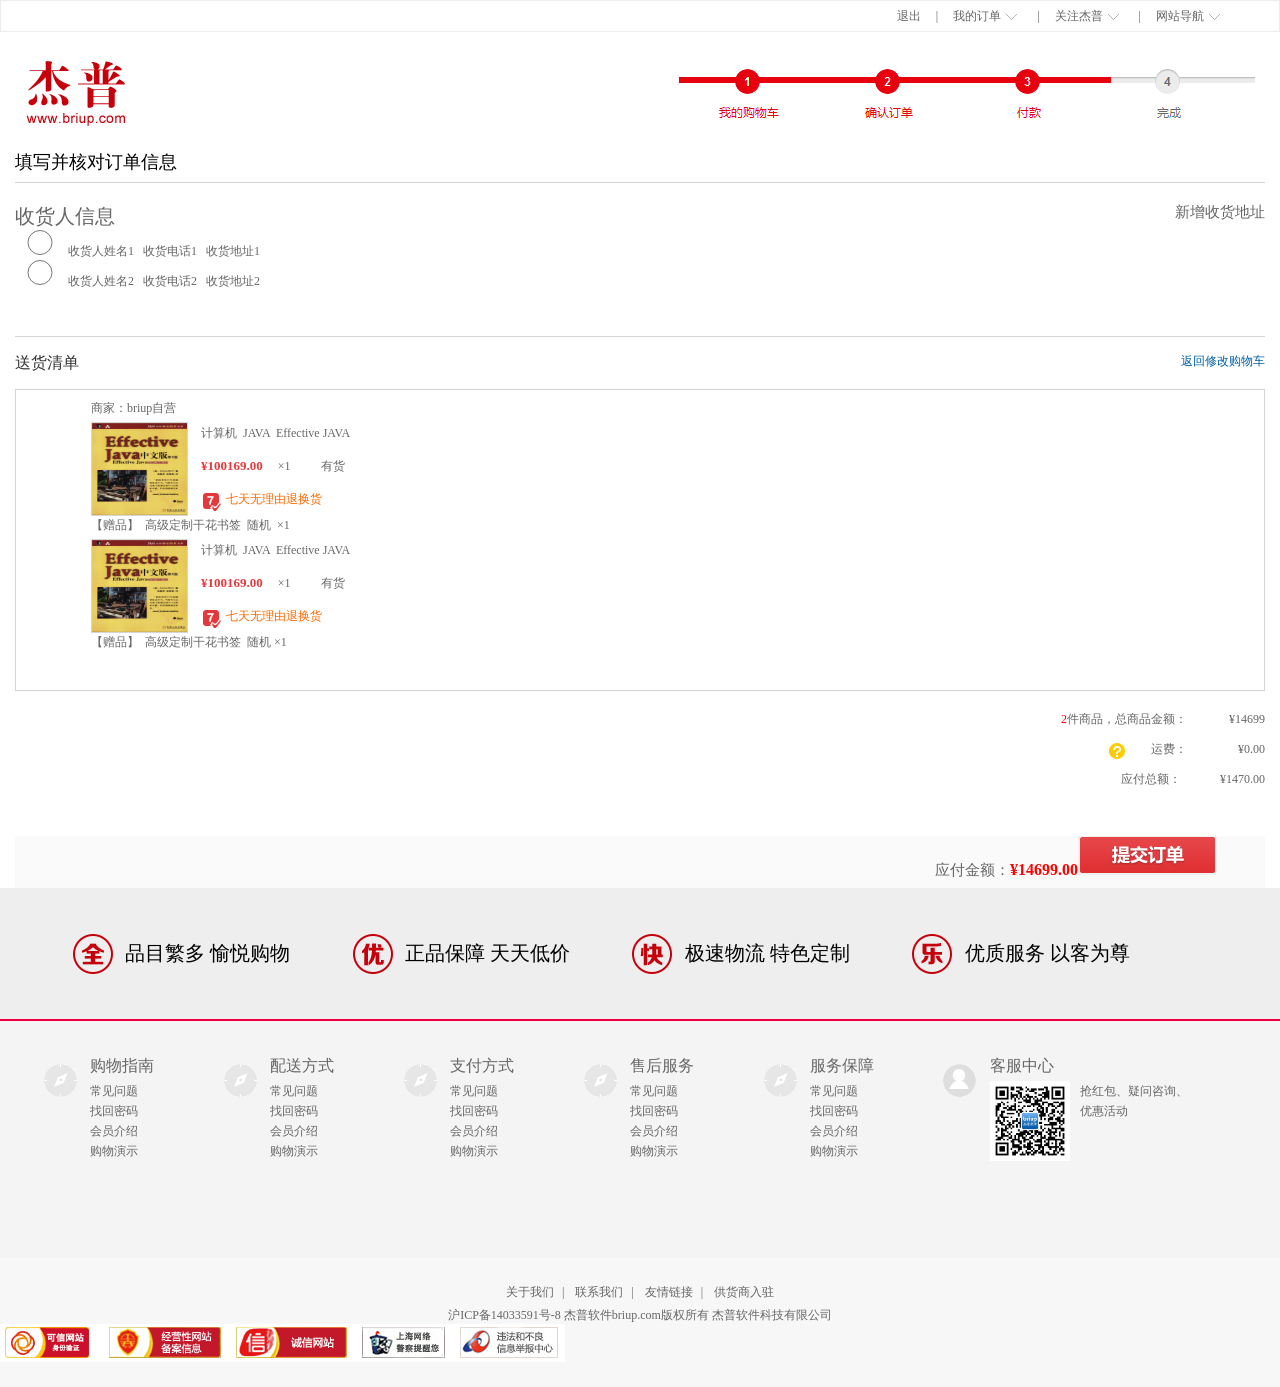
<file: src/main/webapp/confirm.html>
﻿<!DOCTYPE HTML PUBLIC "-//W3C//DTD HTML 4.01 Transitional//EN" "http://www.w3.org/TR/html4/loose.dtd">
<html lang="en">
<head>
	<meta http-equiv="Content-Type" content="text/html;charset=UTF-8">
	<title>结算页面</title>
<link rel="stylesheet" href="css/common.css"/>
<link rel="stylesheet" href="css/icons.css" />
<link rel="stylesheet" href="css/table.css" />
<link rel="stylesheet" href="css/orderSure.css" />
<script type="text/javascript">

	function showAdres(sp){
		var pa = document.getElementById("newAdres");
		console.log(pa.style['display']);
		if(pa.style['display']=="none"){
			pa.style['display'] = 'block';
			sp.innerHTML = "取消新增地址";
		}else{
			pa.style['display'] = 'none';
			sp.innerHTML = "新增收货地址";
		}
	}
</script>
</head>
<body>
	<!--顶部-->
	<div class="top">
    	<div class="top_center">
            <ul class="top_bars">
            	<li><a href="#">退出</a>|</li>
                <li><a href="#">我的订单<span class="jt_down"></span></a>|</li>
                <li><a href="#">关注杰普<span class="jt_down"></span></a>|</li>
                <li><a href="#">网站导航<span class="jt_down"></span></a></li>
            </ul>
        </div>
    </div>
    <!--头部-->
    <div class="header3">
    	<a href="#"><img src="images/logo.png"  class="oneImg"></a>


        <div class="h3_right">
        	<img src="images/play_03.png" alt="">
        </div>

    </div>
	<p class="orderButtom">填写并核对订单信息</p>
    <!--中间复杂部分-->
    <div class="content">
    	<div class="contentCenter">

		<form action="orderlist.html" name="orderForm">

    		<div class="centerTop">
    			<b style="font-size:20px;">收货人信息</b>

				<b style="float: right;cursor: pointer;" onclick="showAdres(this);"
    			   ondblclick="hideAdres(this);">新增收货地址</b>
    			<ul class="adres">

			    		<li>
			    			<input type="radio" name="shipAddId" value="" style="width:50px">
			    			收货人姓名1&nbsp;&nbsp;&nbsp;收货电话1&nbsp;&nbsp;&nbsp;收货地址1
			    		</li>
						<li>
			    			<input type="radio" name="shipAddId" value="" style="width:50px">
			    			收货人姓名2&nbsp;&nbsp;&nbsp;收货电话2&nbsp;&nbsp;&nbsp;收货地址2
			    		</li>

		    	</ul>

    			<p id="newAdres" style="font-size:15px;display: none;">
					收件人姓名：<input type="text" name="receiveName"><br/><br/>
					收件人地址：<input type="text" name="address"><br/><br/>
					收件人电话：<input type="text" name="phone" >
				</p>
    		</div>



    		<p class="singleP"><b>送货清单</b><span><a href="shopCart.html">返回修改购物车</a></span></p>
    		<div class="bigDiv">
    			<div class="twoDiv">
    				<b>商家：briup自营</b>
					<ul class="oneUL">
    					<li>
    						<img src="images/viewBook.png" class="pic">
    						<p>计算机&nbsp;&nbsp;JAVA&nbsp;&nbsp;Effective JAVA&nbsp;&nbsp;</p>
    						<p><font>¥100169.00</font>&nbsp;&nbsp;&nbsp;&nbsp;&nbsp;×1&nbsp;&nbsp;&nbsp;&nbsp;&nbsp;&nbsp;&nbsp;&nbsp;&nbsp;&nbsp;有货</p>
    						<p><img src="images/sureLogo_14.png" alt=""><span>七天无理由退换货</span></p>

    					</li>
    					<li><pre>【赠品】  高级定制干花书签  随机  ×1</pre></li>
					</ul>
					<ul class="oneUL">
    					<li>
    						<img src="images/viewBook.png" class="pic">
    						<p>计算机&nbsp;&nbsp;JAVA&nbsp;&nbsp;Effective JAVA&nbsp;&nbsp;</p>
    						<p><font>¥100169.00</font>&nbsp;&nbsp;&nbsp;&nbsp;&nbsp;×1&nbsp;&nbsp;&nbsp;&nbsp;&nbsp;&nbsp;&nbsp;&nbsp;&nbsp;&nbsp;有货</p>
    						<p><img src="images/sureLogo_14.png" alt=""><span>七天无理由退换货</span></p>

    					</li>
    					<li><pre>【赠品】  高级定制干花书签  随机 ×1</pre></li>
					</ul>
    			</div>
    		</div>

    		<div class="money">
    			<span><font>2</font>件商品，总商品金额：&nbsp;&nbsp;&nbsp;&nbsp;&nbsp;&nbsp;&nbsp;&nbsp;&nbsp;&nbsp;&nbsp;&nbsp;&nbsp;&nbsp;¥14699</span>
    			<span><img src="images/sureLogo_18.png" alt="">运费：&nbsp;&nbsp;&nbsp;&nbsp;&nbsp;&nbsp;&nbsp;&nbsp;&nbsp;&nbsp;&nbsp;&nbsp;&nbsp;&nbsp;&nbsp;&nbsp;&nbsp;¥0.00</span>

    			<span>应付总额：&nbsp;&nbsp;&nbsp;&nbsp;&nbsp;&nbsp;&nbsp;&nbsp;&nbsp;&nbsp;&nbsp;&nbsp;&nbsp;¥1470.00</span>
    		</div>
    		<div class="submit">
    			<span>应付金额：<font>¥14699.00</font><input type="image" src="images/21_03.png"></span>
    		</div>
			</form>
    	</div>

    </div>
	  <!--脚部-->
    <div class="footer3">
    	<div class="f3_top">
        	<div class="f3_center">
                <div class="ts1">品目繁多 愉悦购物</div>
                <div class="ts2">正品保障 天天低价</div>
                <div class="ts3">极速物流 特色定制</div>
                <div class="ts4">优质服务 以客为尊</div>
            </div>
        </div>
        <div class="f3_middle">
        	<ul class="f3_center">
            	<li class="f3_mi_li01">
                	<h1>购物指南</h1>
                    <p>常见问题</p>
                    <p>找回密码</p>
                    <p>会员介绍</p>
                    <p>购物演示</p>
                </li>
                <li class="f3_mi_li01">
                	<h1>配送方式</h1>
                    <p>常见问题</p>
                    <p>找回密码</p>
                    <p>会员介绍</p>
                    <p>购物演示</p>
                </li>
                <li class="f3_mi_li01">
                	<h1>支付方式</h1>
                    <p>常见问题</p>
                    <p>找回密码</p>
                    <p>会员介绍</p>
                    <p>购物演示</p>
                </li>
                <li class="f3_mi_li01">
                	<h1>售后服务</h1>
                    <p>常见问题</p>
                    <p>找回密码</p>
                    <p>会员介绍</p>
                    <p>购物演示</p>
                </li>
                <li class="f3_mi_li01">
                	<h1>服务保障</h1>
                    <p>常见问题</p>
                    <p>找回密码</p>
                    <p>会员介绍</p>
                    <p>购物演示</p>
                </li>
                <li class="f3_mi_li06">
                	<h1>客服中心</h1>
                    <img src="images/qrcode_jprj.jpg" width="80px" height="80px">
                    <p>抢红包、疑问咨询、优惠活动</p>
                </li>
            </ul>
        </div>
         <div class="f3_bottom">
        	<p class="f3_links">
                <a href="#">关于我们</a>|
                <a href="#">联系我们</a>|
                <a href="#">友情链接</a>|
                <a href="#">供货商入驻</a>
           	</p>
            <p>沪ICP备14033591号-8 杰普软件briup.com版权所有 杰普软件科技有限公司 </p>
          	<img src="images/police.png">
        </div>
    </div>
</body>
</html>
</file>
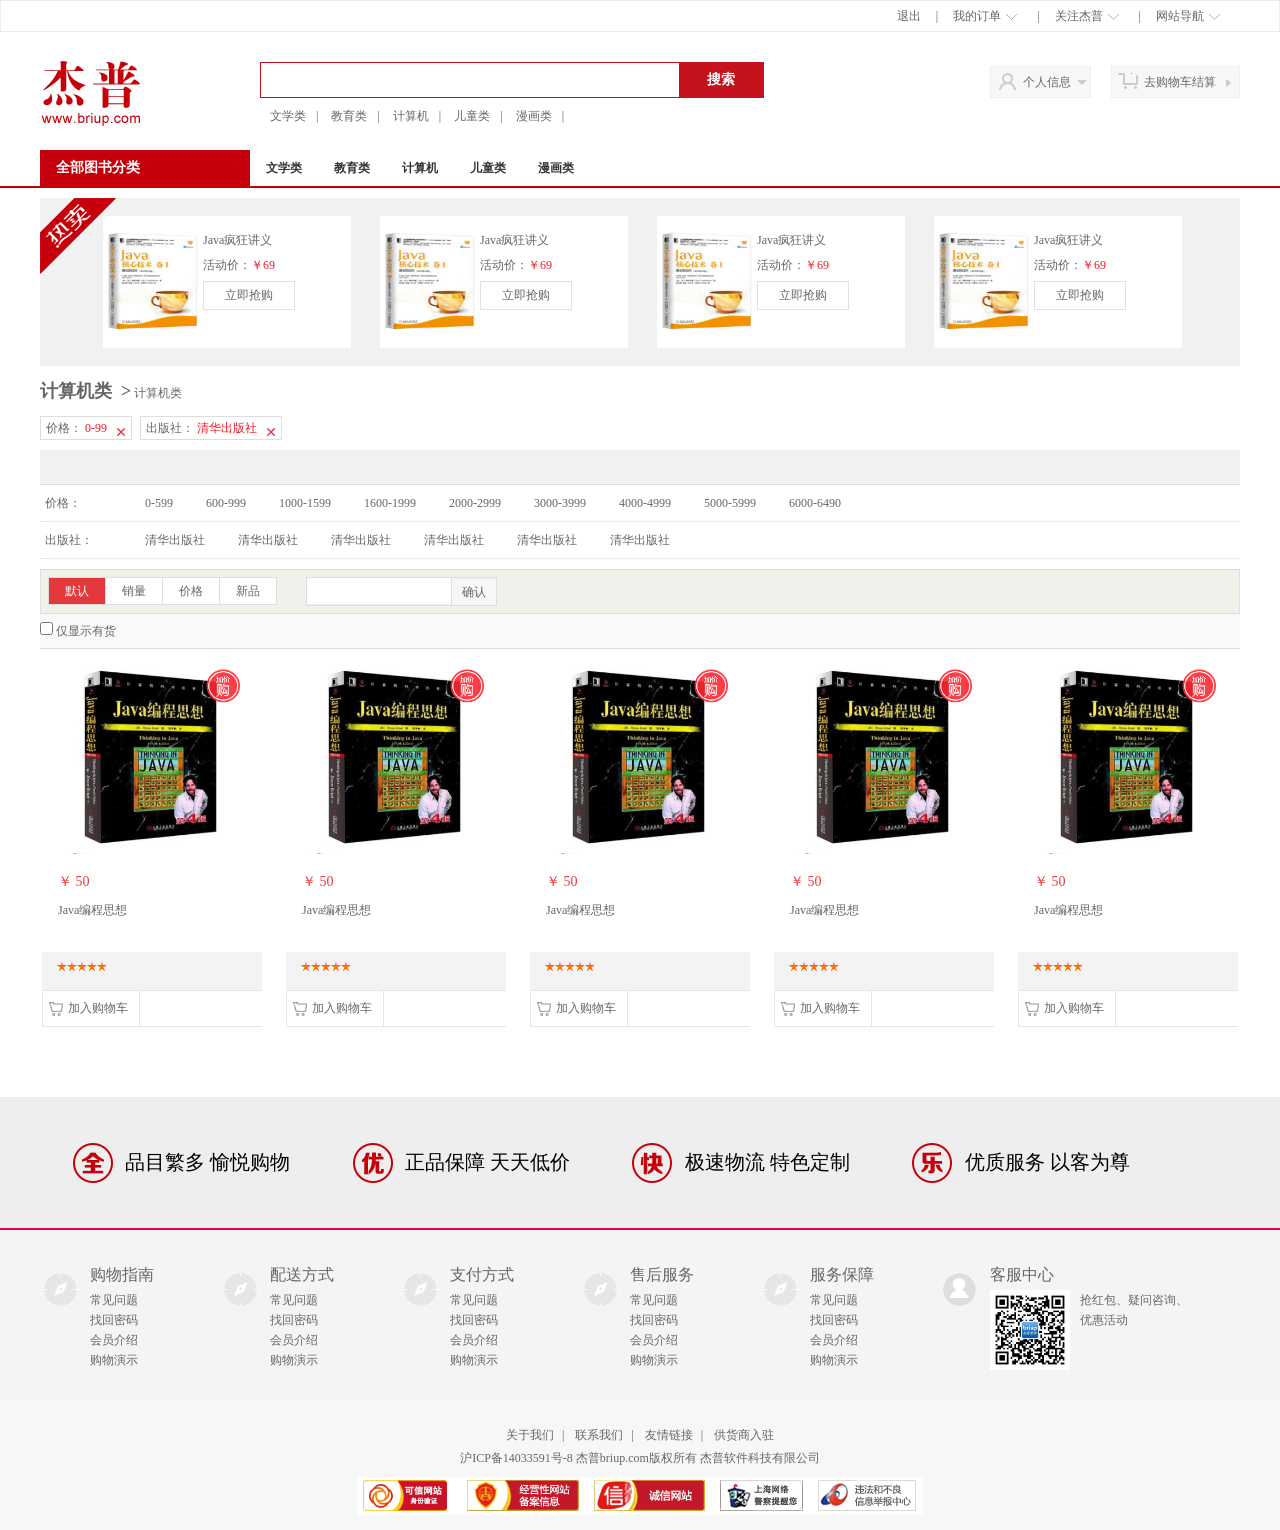
<file: src/main/webapp/list.html>
<!DOCTYPE HTML PUBLIC "-//W3C//DTD HTML 4.01 Transitional//EN" "http://www.w3.org/TR/html4/loose.dtd">
<html>
<head>
<meta http-equiv="Content-Type" content="text/html; charset=utf-8">
<title>briup电子商务-首页</title>
<link rel="stylesheet" href="css/common.css"/>
<link rel="stylesheet" href="css/style.css" />
<link rel="stylesheet" href="css/icons.css" />
<link rel="stylesheet" href="css/table.css" />
</head>
<body>
	<!--顶部-->
	<div class="top">
    	<div class="top_center">
            <ul class="top_bars">
            	<li><a href="#">退出</a>|</li>
                <li><a href="#">我的订单<span class="jt_down"></span></a>|</li>
                <li><a href="#">关注杰普<span class="jt_down"></span></a>|</li>
                <li><a href="#">网站导航<span class="jt_down"></span></a></li>
            </ul>
        </div>
    </div>
    <!--头部-->
    <div class="header3">
    	<a href="#"><img src="images/logo.png"></a>
    	<div class="h3_center">
        	<div class="search_box">
            	<input type="text"/>
                <span>搜索</span>
            </div>
            <p>
            	<a href="#">文学类</a>|
            	<a href="#">教育类</a>|
                <a href="#">计算机</a>|
                <a href="#">儿童类</a>|
                <a href="#">漫画类</a>|
            </p>
        </div>
        <div class="h3_right">
        	<div class="myyy">
            	个人信息
                <span class="sj_down"></span>
             </div>
            <div class="tsc">
            	去购物车结算
                <span class="sj_right"></span>
            </div>
        </div>
    </div>
    <!--头部导航-->
    <div class="nav_top">
    	<div class="nav_top_center">
            <div>
                全部图书分类
            </div>
            <ul>
                <li><a href="#">文学类</a></li>
                <li><a href="#">教育类</a></li>
                <li><a href="#">计算机</a></li>
                <li><a href="#">儿童类</a></li>
                <li><a href="#">漫画类</a></li>
            </ul>
        </div>
    </div>

    <!--内容-->
    <div class="container4">
    	<!--热卖-->
    	<div class="c4_b1">
        	<ul class="c4_b1_boxes">
            	<li>
                	<img src="images/hot_1.png">
                    <div class="c4_b1_box_txt">
                    	<p>Java疯狂讲义 </p>
                        <h1>活动价：<b>￥69</b></h1>
                        <h2><a href="viewBook.html">立即抢购</a></h2>
                    </div>
                </li>
                <li>
                	<img src="images/hot_1.png">
                    <div class="c4_b1_box_txt">
                    	<p>Java疯狂讲义 </p>
                        <h1>活动价：<b>￥69</b></h1>
                        <h2><a href="viewBook.html">立即抢购</a></h2>
                    </div>
				</li>
                <li>
                	<img src="images/hot_1.png">
                    <div class="c4_b1_box_txt">
                    	<p>Java疯狂讲义 </p>
                        <h1>活动价：<b>￥69</b></h1>
                        <h2><a href="viewBook.html">立即抢购</a></h2>
                    </div>
				</li>
                <li>
                	<img src="images/hot_1.png">
                    <div class="c4_b1_box_txt">
                    	<p>Java疯狂讲义 </p>
                        <h1>活动价：<b>￥69</b></h1>
                        <h2><a href="viewBook.html">立即抢购</a></h2>
                    </div>
				</li>
            </ul>
        </div>
        <div class="c4_b2">
            <h1 class="c4_b2_x">
            	<a href="#">计算机类&nbsp;&nbsp;></a>
                <span><a href="#">计算机类</a></span>
            </h1>

            <ul class="c4_b2_y">
            	<li>
                	<span class="search_key">价格：</span>
                    <span class="search_val">0-99</span>
                    <span class="search_del"></span>
                </li>
                <li>
                	<span class="search_key">出版社：</span>
                    <span class="search_val">清华出版社</span>
                    <span class="search_del"></span>
                </li>
            </ul>
        </div>
        <div class="c4_b3">
        	<h1></h1>
        	<div>
            	<ul class="c4_b3_search">
                	<li class="c4_b3_name">价格：</li>
                    <li class="c4_b3_vals">
                        <a href="#">0-599</a>
                        <a href="#">600-999</a>
                        <a href="#">1000-1599</a>
                        <a href="#">1600-1999</a>
                        <a href="#">2000-2999</a>
                        <a href="#">3000-3999</a>
                        <a href="#">4000-4999</a>
                        <a href="#">5000-5999</a>
                        <a href="#">6000-6490</a>
					</li>
                </ul><ul class="c4_b3_search">
                	<li class="c4_b3_name">出版社：</li>
                    <li class="c4_b3_vals">
                        <a href="#">清华出版社</a>
                        <a href="#">清华出版社</a>
						<a href="#">清华出版社</a>
						<a href="#">清华出版社</a>
						<a href="#">清华出版社</a>
						<a href="#">清华出版社</a>
					</li>
                </ul>
            </div>
        </div>
    	<div class="c4_b4">
        	<div class="c4_b4_x">
            	<ul class="c4_b4_nav">
                	<li class="current"><a href="#">默认</a></li>
                    <li><a href="#">销量</a></li>
                    <li><a href="#">价格</a></li>
                    <li><a href="#">新品</a></li>
                </ul>
                <div class="c4_b4_search">
                	<input type="text"/><span>确认</span>
                </div>
                <div class="c4_b4_pages">

                </div>
				<div class="clear"></div>
            </div>
             <div class="c4_b4_y">
            	<ul>
                    <li><input type="checkbox"> 仅显示有货</li>
                </ul>
            </div>
       	</div>
    	<!--商品列表-->
        <div class="c4_b5">
        	<div class="c4_b5_content">
            	<ul class="c4_b5_c_boxes">
                	<li class="c4_b5_c_box">
                    	<!--图片-->
                    	<div class="c4_b5_c_box_pic">
                        	<div class="c4b5_pic_view">
                            	<a href="viewBook.html"><img src="images/list_p1.png"></a>
                            </div>
                        </div>
                        <!--价钱-->
                        <div class="c4_b5_c_box_txt">
                        	<h1>￥ 50</h1>
                            <h2><a href="viewBook.html">Java编程思想</a></h2>
                        </div>
                        <!--购买等操作-->
                        <div class="c4b5_el">
                        	<div class="c4b5_el_x">
                            	<span class="wjx01"></span>
                            </div>
                        </div>
                        <ul class="c4b5_option">
                                <li class="shopcar_box"><span class="shopcar01"></span><a href="shopCart.html">加入购物车</a></li>
                        </ul>
                    </li>
                    <li class="c4_b5_c_box">
                    	<!--图片-->
                    	<div class="c4_b5_c_box_pic">
                        	<div class="c4b5_pic_view">
                            	<a href="viewBook.html"><img src="images/list_p1.png"></a>
                            </div>
                        </div>
                        <!--价钱-->
                        <div class="c4_b5_c_box_txt">
                        	<h1>￥ 50</h1>
                            <h2><a href="viewBook.html">Java编程思想</a></h2>
                        </div>
                        <!--购买等操作-->
                        <div class="c4b5_el">
                        	<div class="c4b5_el_x">
                            	<span class="wjx01"></span>
                            </div>
                        </div>
                        <ul class="c4b5_option">
                                <li class="shopcar_box"><span class="shopcar01"></span><a href="shopCart.html">加入购物车</a></li>
                        </ul>
                    </li>
                     <li class="c4_b5_c_box">
                    	<!--图片-->
                    	<div class="c4_b5_c_box_pic">
                        	<div class="c4b5_pic_view">
                            	<a href="viewBook.html"><img src="images/list_p1.png"></a>
                            </div>
                        </div>
                        <!--价钱-->
                        <div class="c4_b5_c_box_txt">
                        	<h1>￥ 50</h1>
                            <h2><a href="viewBook.html">Java编程思想</a></h2>
                        </div>
                        <!--购买等操作-->
                        <div class="c4b5_el">
                        	<div class="c4b5_el_x">
                            	<span class="wjx01"></span>
                            </div>
                        </div>
                        <ul class="c4b5_option">
                                <li class="shopcar_box"><span class="shopcar01"></span><a href="shopCart.html">加入购物车</a></li>
                        </ul>
                    </li>
                     <li class="c4_b5_c_box">
                    	<!--图片-->
                    	<div class="c4_b5_c_box_pic">
                        	<div class="c4b5_pic_view">
                            	<a href="viewBook.html"><img src="images/list_p1.png"></a>
                            </div>
                        </div>
                        <!--价钱-->
                        <div class="c4_b5_c_box_txt">
                        	<h1>￥ 50</h1>
                            <h2><a href="viewBook.html">Java编程思想</a></h2>
                        </div>
                        <!--购买等操作-->
                        <div class="c4b5_el">
                        	<div class="c4b5_el_x">
                            	<span class="wjx01"></span>
                            </div>
                        </div>
                        <ul class="c4b5_option">
                                <li class="shopcar_box"><span class="shopcar01"></span><a href="shopCart.html">加入购物车</a></li>
                        </ul>
                    </li>
                     <li class="c4_b5_c_box">
                    	<!--图片-->
                    	<div class="c4_b5_c_box_pic">
                        	<div class="c4b5_pic_view">
                            	<a href="viewBook.html"><img src="images/list_p1.png"></a>
                            </div>
                        </div>
                        <!--价钱-->
                        <div class="c4_b5_c_box_txt">
                        	<h1>￥ 50</h1>
                            <h2><a href="viewBook.html">Java编程思想</a></h2>
                        </div>
                        <!--购买等操作-->
                        <div class="c4b5_el">
                        	<div class="c4b5_el_x">
                            	<span class="wjx01"></span>
                            </div>
                        </div>
                        <ul class="c4b5_option">
                                <li class="shopcar_box"><span class="shopcar01"></span><a href="shopCart.html">加入购物车</a></li>
                        </ul>
                    </li>
                </ul>
            </div>
        </div>
    </div>
    <!--脚部-->
    <div class="footer3">
    	<div class="f3_top">
        	<div class="f3_center">
                <div class="ts1">品目繁多 愉悦购物</div>
                <div class="ts2">正品保障 天天低价</div>
                <div class="ts3">极速物流 特色定制</div>
                <div class="ts4">优质服务 以客为尊</div>
            </div>
        </div>
        <div class="f3_middle">
        	<ul class="f3_center">
            	<li class="f3_mi_li01">
                	<h1>购物指南</h1>
                    <p>常见问题</p>
                    <p>找回密码</p>
                    <p>会员介绍</p>
                    <p>购物演示</p>
                </li>
                <li class="f3_mi_li01">
                	<h1>配送方式</h1>
                    <p>常见问题</p>
                    <p>找回密码</p>
                    <p>会员介绍</p>
                    <p>购物演示</p>
                </li>
                <li class="f3_mi_li01">
                	<h1>支付方式</h1>
                    <p>常见问题</p>
                    <p>找回密码</p>
                    <p>会员介绍</p>
                    <p>购物演示</p>
                </li>
                <li class="f3_mi_li01">
                	<h1>售后服务</h1>
                    <p>常见问题</p>
                    <p>找回密码</p>
                    <p>会员介绍</p>
                    <p>购物演示</p>
                </li>
                <li class="f3_mi_li01">
                	<h1>服务保障</h1>
                    <p>常见问题</p>
                    <p>找回密码</p>
                    <p>会员介绍</p>
                    <p>购物演示</p>
                </li>
                <li class="f3_mi_li06">
                	<h1>客服中心</h1>
                    <img src="images/qrcode_jprj.jpg" width="80px" height="80px">
                    <p>抢红包、疑问咨询、优惠活动</p>
                </li>
            </ul>
        </div>
         <div class="f3_bottom">
        	<p class="f3_links">
                <a href="#">关于我们</a>|
                <a href="#">联系我们</a>|
                <a href="#">友情链接</a>|
                <a href="#">供货商入驻</a>
           	</p>
            <p>沪ICP备14033591号-8 杰普briup.com版权所有 杰普软件科技有限公司 </p>
          	<img src="images/police.png">
        </div>
    </div>

</body>
</html>

</body>
</html>
</file>
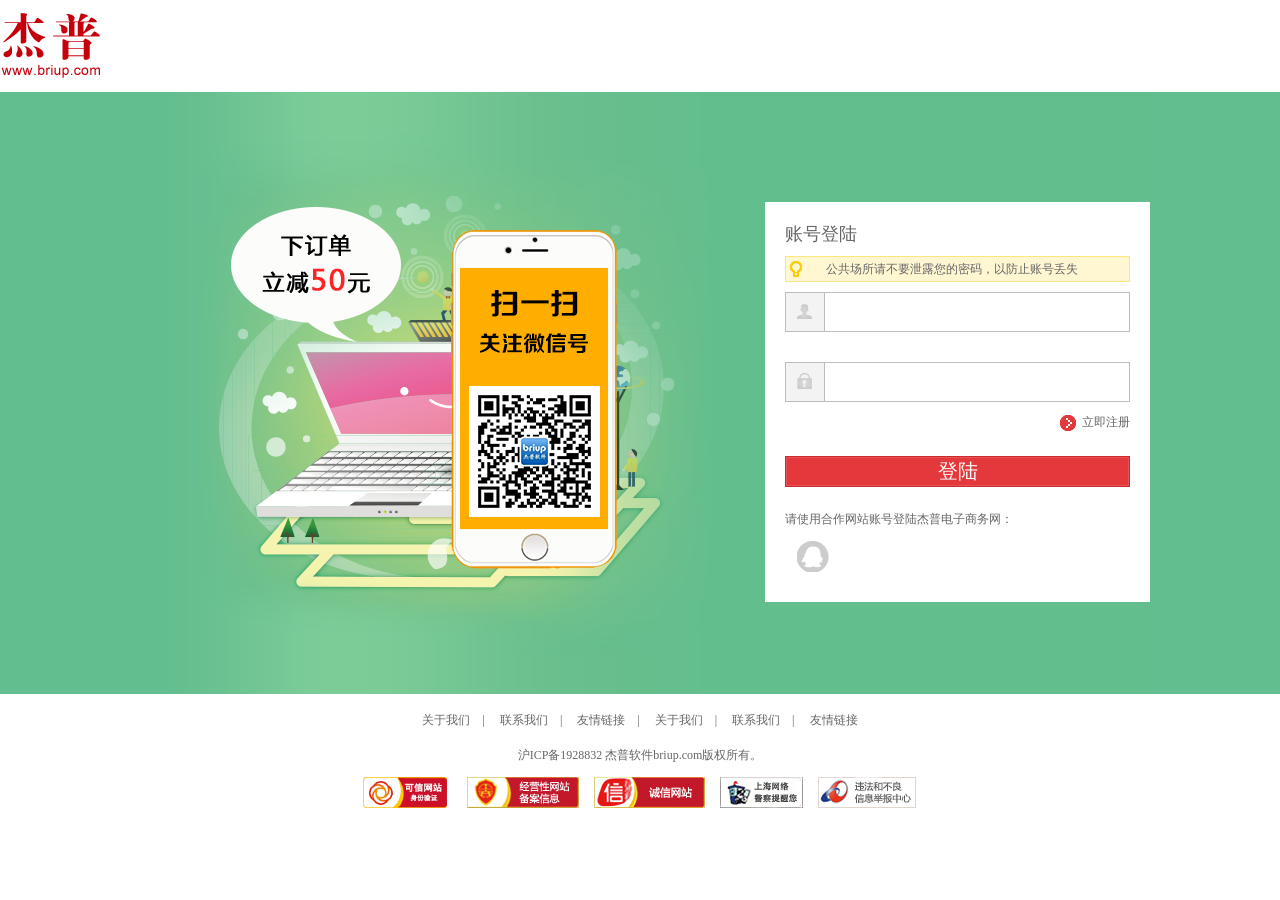
<file: src/main/webapp/login.html>
<!DOCTYPE HTML PUBLIC "-//W3C//DTD HTML 4.01 Transitional//EN" "http://www.w3.org/TR/html4/loose.dtd">
<html>
<head>
<meta http-equiv="Content-Type" content="text/html; charset=utf-8">
<title>briup电子商务-登录页</title>
<link rel="stylesheet" href="css/common.css"/>
<link rel="stylesheet" href="css/style.css" />
</head>
<body>
	<div class="header1">
    	<a href="#">
        	<img src="images/logo.png">
        </a>
    </div>
    <div class="content1">	<!--背景颜色-->
    	<div class="c1_box1"><!--背景图片-->
        	<div class="login_box"><!--登陆框-->
            	<div class="center1">
        		<form action="index.html" method="post">
                	<h1>账号登陆</h1>
                    <h2>公共场所请不要泄露您的密码，以防止账号丢失
                    </h2>
                    <div class="si_box">
                    	<span class="usr_icon"></span>
                        <input type="text" name="name"/>
                    </div>
                    <!--分割条-->
                    <div class="c10"></div>
                    <div class="si_box">
                    	<span class="pwd_icon"></span>
                        <input type="password" name="password"/>
                    </div>
                    <div class="fg_box">
                        <a class="treg" href="#">立即注册</a>
                    </div>
                    <div class="sub_box">
                    	<input type="submit" value="登陆"/>
                    </div>
                 </form>
                    <div>
                    	请使用合作网站账号登陆杰普电子商务网：
                    </div>
                    <div class="com_box">
                    	<span class="tencent"></span>

                    </div>
                </div>
            </div>
        </div>
    </div>
    <div class="footer1">
    	<div class="links">
        	<a href="#">关于我们</a>|
            <a href="#">联系我们</a>|
            <a href="#">友情链接</a>|
            <a href="#">关于我们</a>|
            <a href="#">联系我们</a>|
            <a href="#">友情链接</a>
        </div>
        <div>
        	沪ICP备1928832 杰普软件briup.com版权所有。
        </div>

        <img src="images/police.png">

    </div>
</body>
</html>
</file>
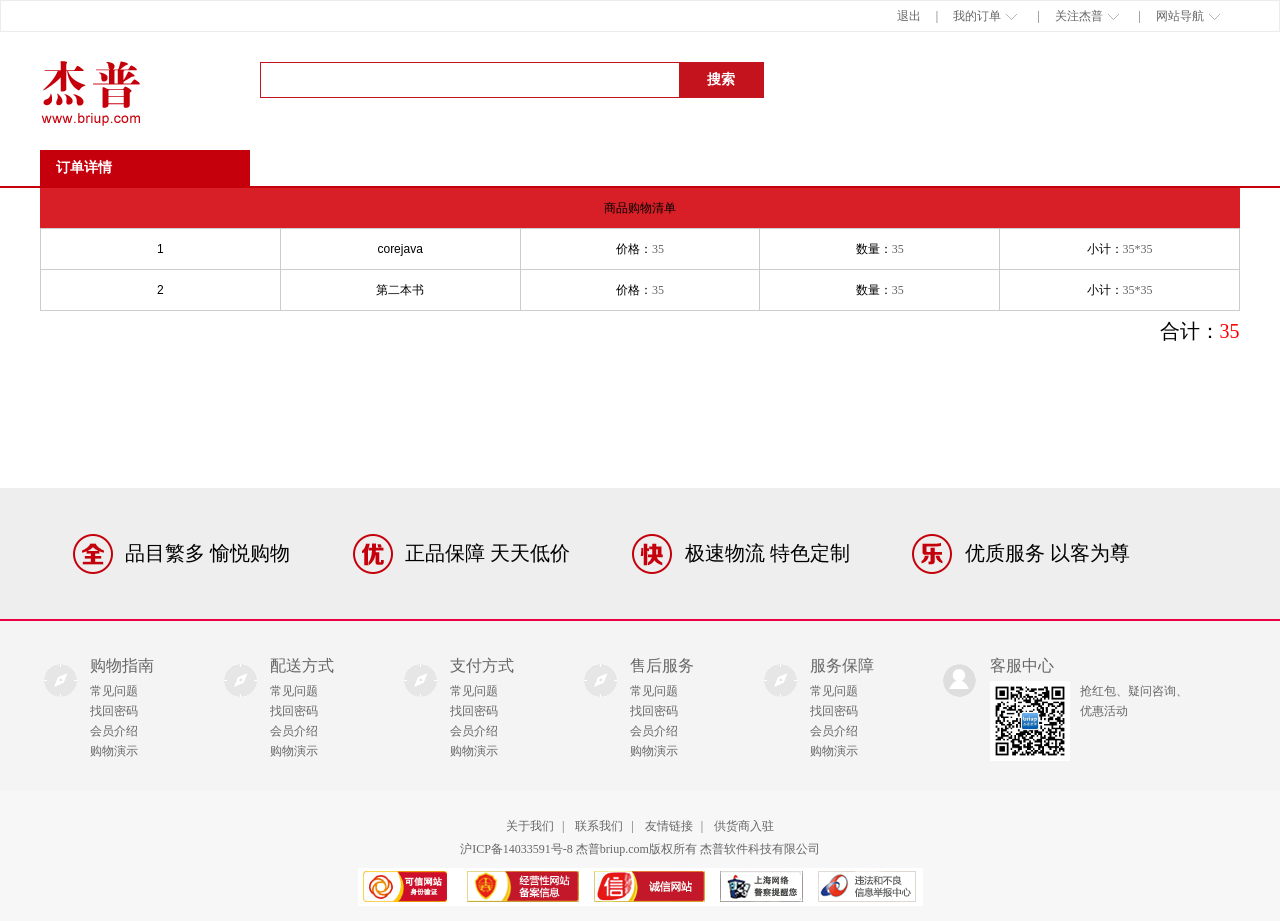
<file: src/main/webapp/orderdetail.html>
<!DOCTYPE HTML PUBLIC "-//W3C//DTD HTML 4.01 Transitional//EN" "http://www.w3.org/TR/html4/loose.dtd">
<html>
<head>
<meta http-equiv="Content-Type" content="text/html; charset=utf-8">
<title>briup电子商务-首页</title>
<link rel="stylesheet" href="css/common.css"/>
<link rel="stylesheet" href="css/style.css" />
<link rel="stylesheet" href="css/icons.css" />
<link rel="stylesheet" href="css/table.css" />
<link rel="stylesheet" type="text/css" href="css/orderdetail.css">
</head>
<body>
	<!--顶部-->
	<div class="top">
    	<div class="top_center">
            <ul class="top_bars">
            	<li><a href="#">退出</a>|</li>
                <li><a href="#">我的订单<span class="jt_down"></span></a>|</li>
                <li><a href="#">关注杰普<span class="jt_down"></span></a>|</li>
                <li><a href="#">网站导航<span class="jt_down"></span></a></li>
            </ul>
        </div>
    </div>
    <!--头部-->
    <div class="header3">
        <a href="#"><img src="images/logo.png"></a>
        <div class="h3_center">
            <div class="search_box">
                <input type="text"/>
                <span>搜索</span>
            </div>

        </div>

    </div>
    <!--头部导航-->
    <div class="nav_top">
    	<div class="nav_top_center">
            <div>
                订单详情
            </div>
        </div>
    </div>

    <!--内容-->
    <div class="container4">
        <div class="shop_detail">商品购物清单</div>
        <table>
            <!-- <thead>
                <tr>
                    <th>序号</th>
                    <th>订单编号</th>
                    <th>订单金额</th>
                    <th>订单状态</th>
                    <th>付款方式</th>
                    <th>操作</th>
                </tr>
            </thead> -->
            <tbody>
                <tr>
                    <td>1</td>
                    <td>corejava</td>
                    <td>价格：<span>35</span></td>
                    <td>数量：<span>35</span></td>
                    <td>小计：<span>35*35</span></td>
                    
                </tr>
				<tr>
                    <td>2</td>
                    <td>第二本书</td>
                    <td>价格：<span>35</span></td>
                    <td>数量：<span>35</span></td>
                    <td>小计：<span>35*35</span></td>
                </tr>
                <tr>
                    <td colspan="5" class="count">合计：<span>35</span></td>
                </tr>
            </tbody>
        </table>

    </div>
    <!--脚部-->
    <div class="footer3">
    	<div class="f3_top">
        	<div class="f3_center">
                <div class="ts1">品目繁多 愉悦购物</div>
                <div class="ts2">正品保障 天天低价</div>
                <div class="ts3">极速物流 特色定制</div>
                <div class="ts4">优质服务 以客为尊</div>
            </div>
        </div>
        <div class="f3_middle">
        	<ul class="f3_center">
            	<li class="f3_mi_li01">
                	<h1>购物指南</h1>
                    <p>常见问题</p>
                    <p>找回密码</p>
                    <p>会员介绍</p>
                    <p>购物演示</p>
                </li>
                <li class="f3_mi_li01">
                	<h1>配送方式</h1>
                    <p>常见问题</p>
                    <p>找回密码</p>
                    <p>会员介绍</p>
                    <p>购物演示</p>
                </li>
                <li class="f3_mi_li01">
                	<h1>支付方式</h1>
                    <p>常见问题</p>
                    <p>找回密码</p>
                    <p>会员介绍</p>
                    <p>购物演示</p>
                </li>
                <li class="f3_mi_li01">
                	<h1>售后服务</h1>
                    <p>常见问题</p>
                    <p>找回密码</p>
                    <p>会员介绍</p>
                    <p>购物演示</p>
                </li>
                <li class="f3_mi_li01">
                	<h1>服务保障</h1>
                    <p>常见问题</p>
                    <p>找回密码</p>
                    <p>会员介绍</p>
                    <p>购物演示</p>
                </li>
                <li class="f3_mi_li06">
                	<h1>客服中心</h1>
                    <img src="images/qrcode_jprj.jpg" width="80px" height="80px">
                    <p>抢红包、疑问咨询、优惠活动</p>
                </li>
            </ul>
        </div>
         <div class="f3_bottom">
        	<p class="f3_links">
                <a href="#">关于我们</a>|
                <a href="#">联系我们</a>|
                <a href="#">友情链接</a>|
                <a href="#">供货商入驻</a>
           	</p>
            <p>沪ICP备14033591号-8 杰普briup.com版权所有 杰普软件科技有限公司 </p>
          	<img src="images/police.png">
        </div>
    </div>

</body>
</html>

</body>
</html>
</file>
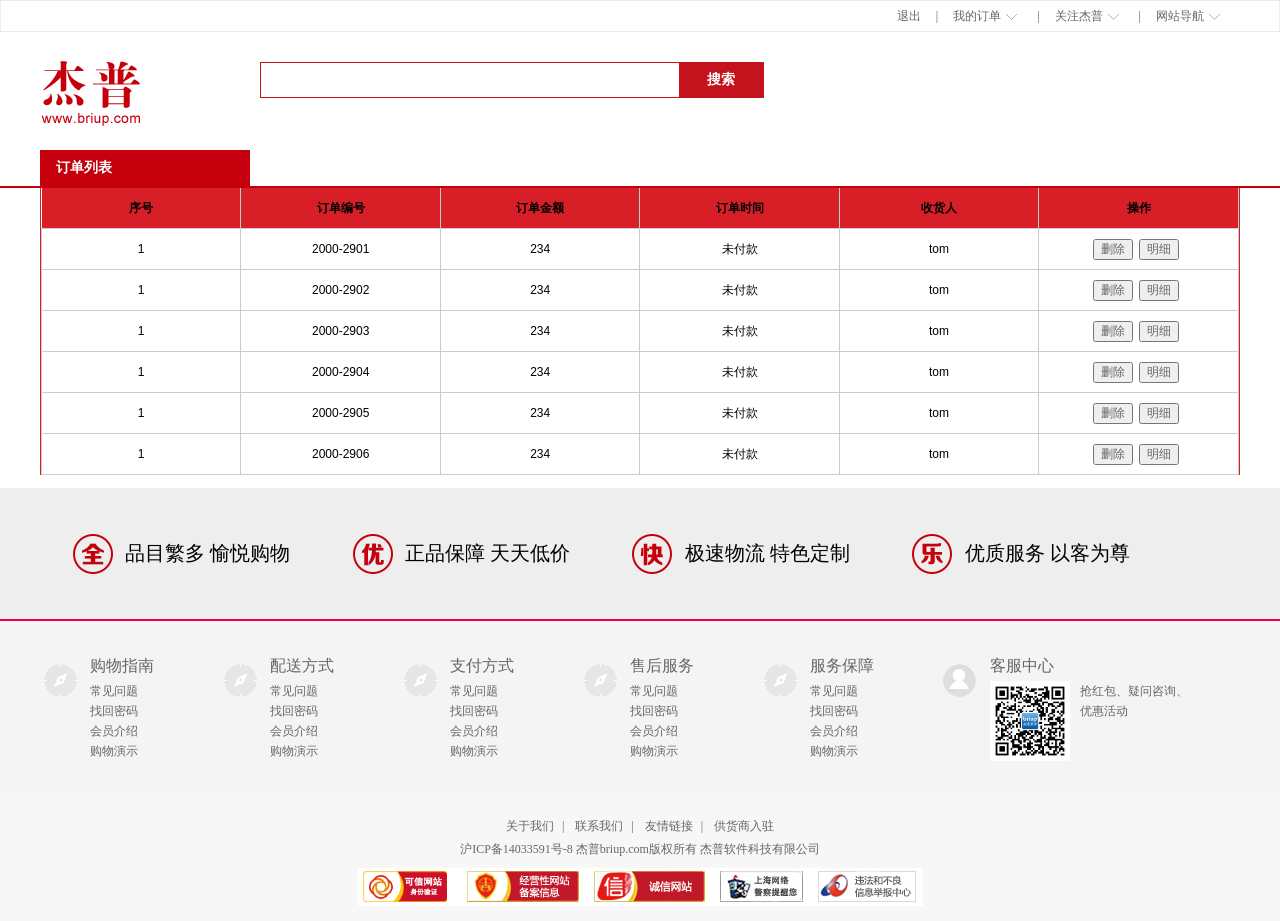
<file: src/main/webapp/orderlist.html>
<!DOCTYPE HTML PUBLIC "-//W3C//DTD HTML 4.01 Transitional//EN" "http://www.w3.org/TR/html4/loose.dtd">
<html>
<head>
<meta http-equiv="Content-Type" content="text/html; charset=utf-8">
<title>briup电子商务-首页</title>
<link rel="stylesheet" href="css/common.css"/>
<link rel="stylesheet" href="css/style.css" />
<link rel="stylesheet" href="css/icons.css" />
<link rel="stylesheet" href="css/table.css" />
<link rel="stylesheet" type="text/css" href="css/orderlist.css">
</head>
<body>
	<!--顶部-->
	<div class="top">
    	<div class="top_center">
            <ul class="top_bars">
            	<li><a href="#">退出</a>|</li>
                <li><a href="#">我的订单<span class="jt_down"></span></a>|</li>
                <li><a href="#">关注杰普<span class="jt_down"></span></a>|</li>
                <li><a href="#">网站导航<span class="jt_down"></span></a></li>
            </ul>
        </div>
    </div>
    <!--头部-->
    <div class="header3">
        <a href="#"><img src="images/logo.png"></a>
        <div class="h3_center">
            <div class="search_box">
                <input type="text"/>
                <span>搜索</span>
            </div>

        </div>

    </div>
    <!--头部导航-->
    <div class="nav_top">
    	<div class="nav_top_center">
            <div>
                订单列表
            </div>
        </div>
    </div>

    <!--内容-->
    <div class="container4">
        <table>
            <thead>
                <tr>
                    <th>序号</th>
                    <th>订单编号</th>
                    <th>订单金额</th>
                    <th>订单时间</th>
                    <th>收货人</th>
                    <th>操作</th>
                </tr>
            </thead>
            <tbody>
                <tr>
                    <td align="center">1</td>
                    <td>2000-2901</td>
                    <td>234</td>
                    <td>未付款</td>
                    <td>tom</td>
                    <td><input type="button" value="删除" onclick="javascript:window.location='orderlist.html';"><input type="button" value="明细" onclick="javascript:window.location='orderdetail.html';">  </td>
                </tr>
                <tr>
                    <td align="center">1</td>
                    <td>2000-2902</td>
                    <td>234</td>
                    <td>未付款</td>
                    <td>tom</td>
                    <td><input type="button" value="删除" onclick="javascript:window.location='orderlist.html';"><input type="button" value="明细" onclick="javascript:window.location='orderdetail.html';">  </td>
                </tr>
                <tr>
                    <td align="center">1</td>
                    <td>2000-2903</td>
                    <td>234</td>
                    <td>未付款</td>
                    <td>tom</td>
                    <td><input type="button" value="删除" onclick="javascript:window.location='orderlist.html';"><input type="button" value="明细" onclick="javascript:window.location='orderdetail.html';">  </td>
                </tr>
                <tr>
                    <td align="center">1</td>
                    <td>2000-2904</td>
                    <td>234</td>
                    <td>未付款</td>
                    <td>tom</td>
                    <td><input type="button" value="删除" onclick="javascript:window.location='orderlist.html';"><input type="button" value="明细" onclick="javascript:window.location='orderdetail.html';">  </td>
                </tr>
                <tr>
                    <td align="center">1</td>
                    <td>2000-2905</td>
                    <td>234</td>
                    <td>未付款</td>
                    <td>tom</td>
                    <td><input type="button" value="删除" onclick="javascript:window.location='orderlist.html';"><input type="button" value="明细" onclick="javascript:window.location='orderdetail.html';">  </td>
                </tr>
                <tr>
                    <td align="center">1</td>
                    <td>2000-2906</td>
                    <td>234</td>
                    <td>未付款</td>
                    <td>tom</td>
                    <td><input type="button" value="删除" onclick="javascript:window.location='orderlist.html';"><input type="button" value="明细" onclick="javascript:window.location='orderdetail.html';">  </td>
                </tr>
            </tbody>
        </table>

    </div>
    <!--脚部-->
    <div class="footer3">
    	<div class="f3_top">
        	<div class="f3_center">
                <div class="ts1">品目繁多 愉悦购物</div>
                <div class="ts2">正品保障 天天低价</div>
                <div class="ts3">极速物流 特色定制</div>
                <div class="ts4">优质服务 以客为尊</div>
            </div>
        </div>
        <div class="f3_middle">
        	<ul class="f3_center">
            	<li class="f3_mi_li01">
                	<h1>购物指南</h1>
                    <p>常见问题</p>
                    <p>找回密码</p>
                    <p>会员介绍</p>
                    <p>购物演示</p>
                </li>
                <li class="f3_mi_li01">
                	<h1>配送方式</h1>
                    <p>常见问题</p>
                    <p>找回密码</p>
                    <p>会员介绍</p>
                    <p>购物演示</p>
                </li>
                <li class="f3_mi_li01">
                	<h1>支付方式</h1>
                    <p>常见问题</p>
                    <p>找回密码</p>
                    <p>会员介绍</p>
                    <p>购物演示</p>
                </li>
                <li class="f3_mi_li01">
                	<h1>售后服务</h1>
                    <p>常见问题</p>
                    <p>找回密码</p>
                    <p>会员介绍</p>
                    <p>购物演示</p>
                </li>
                <li class="f3_mi_li01">
                	<h1>服务保障</h1>
                    <p>常见问题</p>
                    <p>找回密码</p>
                    <p>会员介绍</p>
                    <p>购物演示</p>
                </li>
                <li class="f3_mi_li06">
                	<h1>客服中心</h1>
                    <img src="images/qrcode_jprj.jpg" width="80px" height="80px">
                    <p>抢红包、疑问咨询、优惠活动</p>
                </li>
            </ul>
        </div>
         <div class="f3_bottom">
        	<p class="f3_links">
                <a href="#">关于我们</a>|
                <a href="#">联系我们</a>|
                <a href="#">友情链接</a>|
                <a href="#">供货商入驻</a>
           	</p>
            <p>沪ICP备14033591号-8 杰普briup.com版权所有 杰普软件科技有限公司 </p>
          	<img src="images/police.png">
        </div>
    </div>

</body>
</html>

</body>
</html>
</file>
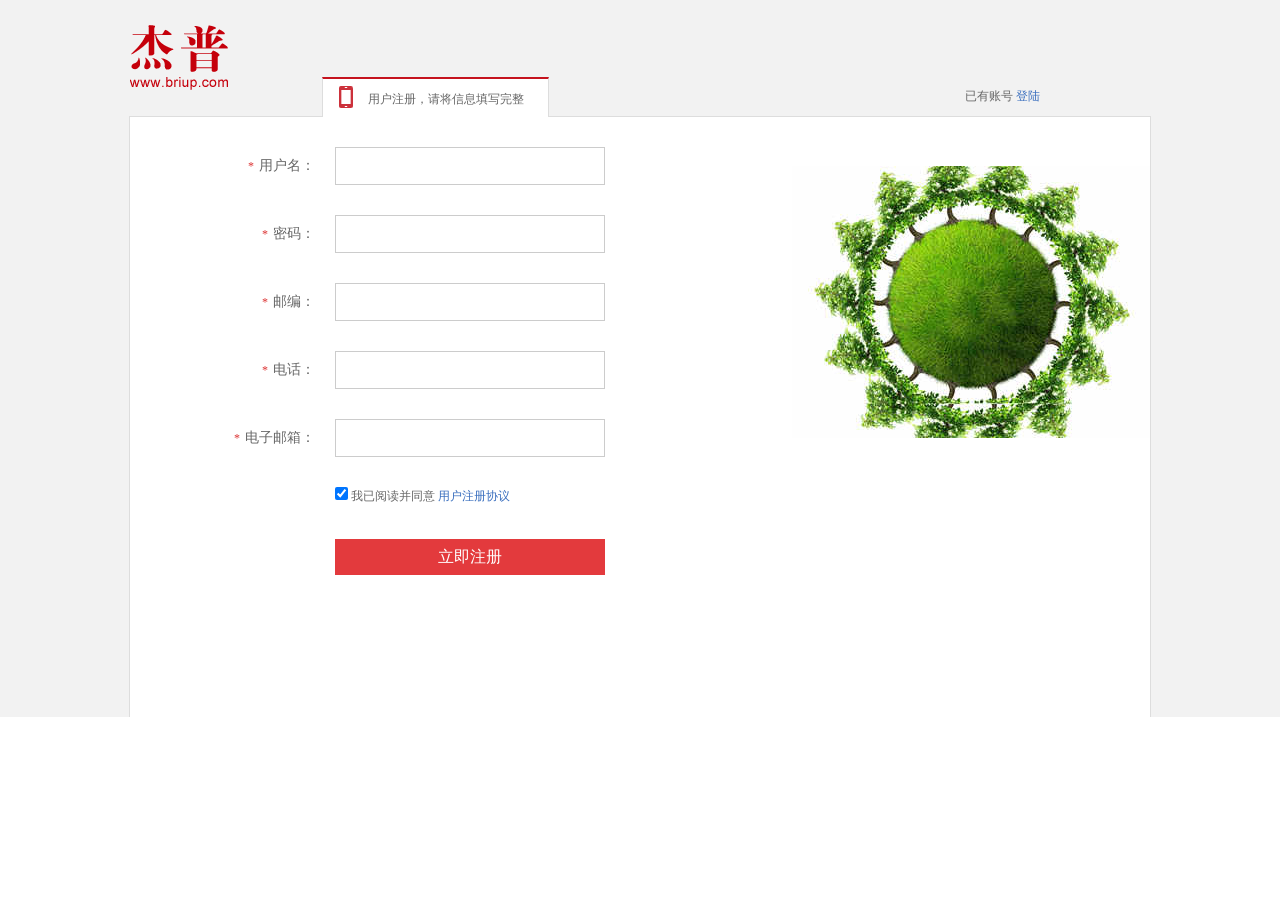
<file: src/main/webapp/register.html>
<!DOCTYPE HTML PUBLIC "-//W3C//DTD HTML 4.01 Transitional//EN" "http://www.w3.org/TR/html4/loose.dtd">
<html>
<head>
<meta http-equiv="Content-Type" content="text/html; charset=utf-8">
<title>briup电子商务-注册页</title>
<link rel="stylesheet" href="css/common.css"/>
<link rel="stylesheet" href="css/style.css" />
</head>
<body>
	<div class="container2">
    	<div class="header2">
        	<div>
            	<a href="#"><img class="logo" src="images/logon_register.png"></a>
            </div>
            <div>
            	<ul class="tabs">
                	<li class="phone current"><a href="#">用户注册，请将信息填写完整</a></li>
                </ul>
            </div>
            <div class="tlg">
            	已有账号 <a href="login.html">登陆</a>
            </div>
        </div>
        <div class="content2">
			<form action="login.html" method="post">
            <ul class="reg_box">
                <li>
                    <span><b>*</b>用户名：</span>
                    <input type="text" name="name"/>
                </li>
               <li>
                    <span><b>*</b>密码：</span>
                    <input type="password" name="password"/>
                </li>
                <li>
                    <span><b>*</b>邮编：</span>
                    <input type="text" name="zipCode"/>
                </li>
                <li>
                    <span><b>*</b>电话：</span>
                    <input type="text" name="telephone"/>
                </li>
                <li>
                    <span><b>*</b>电子邮箱：</span>
                    <input type="text" name="email"/>
                </li>
            </ul>
            <p>
                <input type="checkbox" checked/>
                 我已阅读并同意
                <a href="#">用户注册协议</a>
            </p>
            <input class="btn_submit" type="submit" value="立即注册"/>
           </form>
        </div>
   	</div>
</body>
</html>
</file>
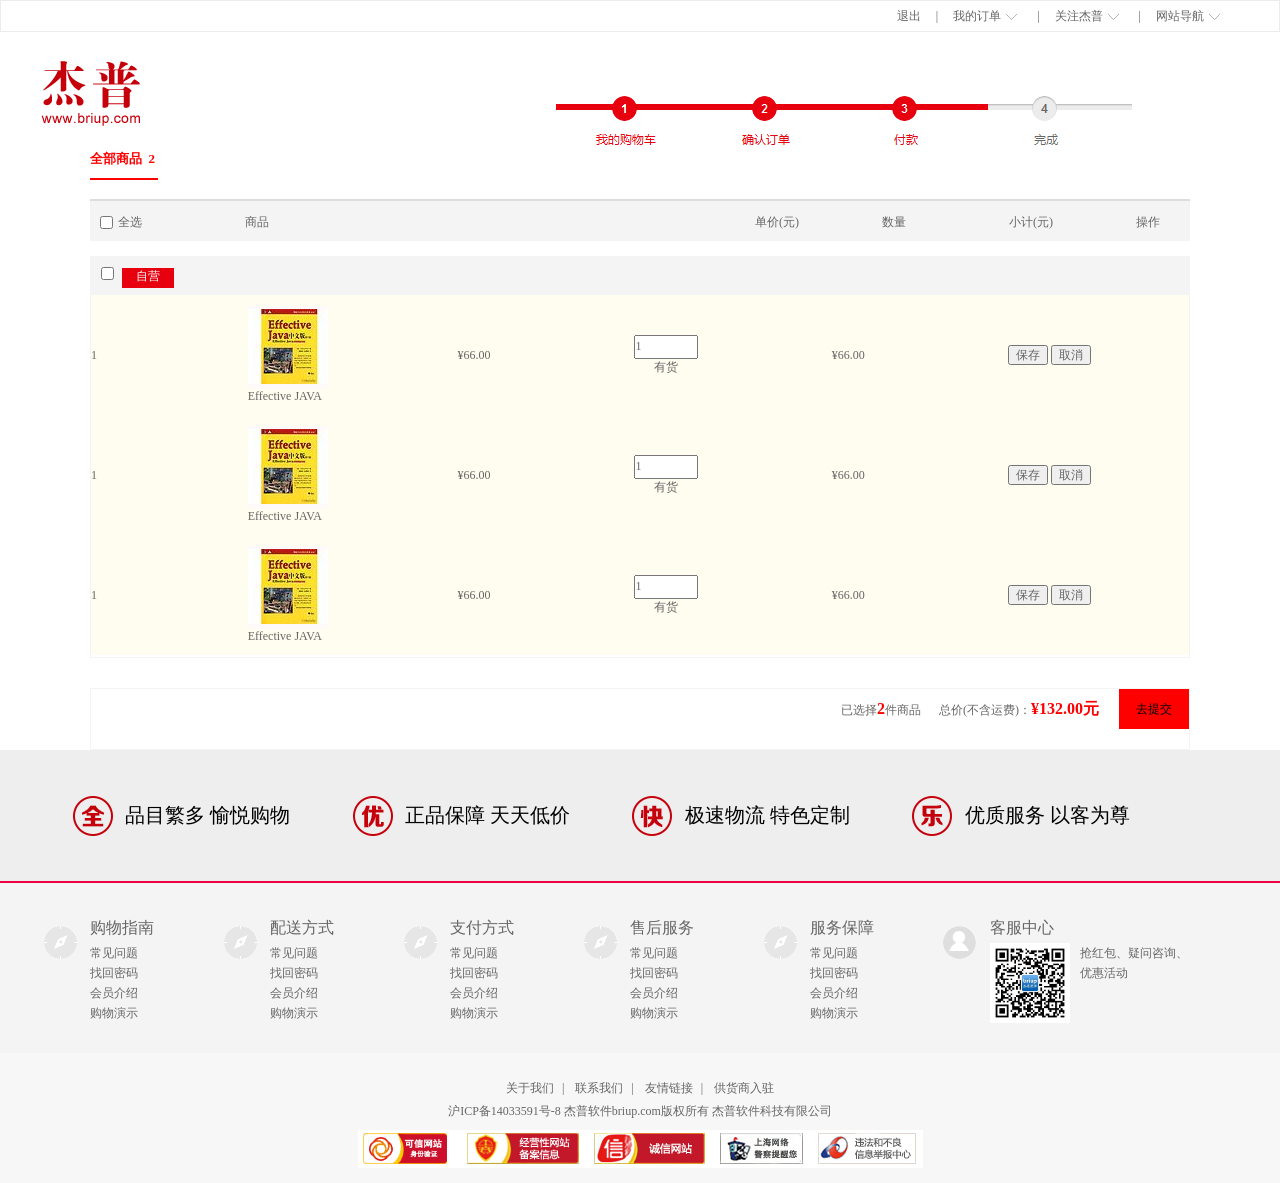
<file: src/main/webapp/shopCart.html>
﻿<!DOCTYPE HTML PUBLIC "-//W3C//DTD HTML 4.01 Transitional//EN" "http://www.w3.org/TR/html4/loose.dtd">
<html lang="en">
<head>
	<meta http-equiv="Content-Type" content="text/html;charset=UTF-8">
	<title>购物车页面</title>
<link rel="stylesheet" href="css/fullCar.css" />
<link rel="stylesheet" href="css/common.css"/>
<link rel="stylesheet" href="css/style.css" />
<link rel="stylesheet" href="css/icons.css" />
<link rel="stylesheet" href="css/table.css" />
<link rel="stylesheet" type="text/css" href="css/shopCar.css">
</head>
<body>
	<!--顶部-->
	<div class="top">
    	<div class="top_center">
            <ul class="top_bars">
            	<li><a href="#">退出</a>|</li>
                <li><a href="#">我的订单<span class="jt_down"></span></a>|</li>
                <li><a href="#">关注杰普<span class="jt_down"></span></a>|</li>
                <li><a href="#">网站导航<span class="jt_down"></span></a></li>
            </ul>
        </div>
    </div>
    <!--头部-->
    <div class="header3">
    	<a href="#"><img src="images/logo.png"  class="oneImg"></a>


        <div class="h3_right">
        	<img src="images/play_03.png" alt="">
        </div>

    </div>
<!--中间部分div-->
<div class="empty">
	<div class="peisong"><pre>全部商品  2 </pre></div>
	<div class="mainCenter">
		<div class="allCheck">
			<input type="checkbox"><p>全选</p>
			<p class="leftM">商品</p>
			<p class="rightM">单价(元)</p>
			<p class="leftM">数量</p>
			<p class="leftM">小计(元)</p>
			<p class="leftM">操作</p>
		</div>
		<div class="mainPro">
			<div class="aa">
				<input type="checkbox"><span id="but">自营</span>
			</div>
            <form>
                <table>
                    <tbody>
                        <tr>
                            <td class="index">1</td>
                            <td>
                                <img src="images/1.png" >
                                 <span>
                                    Effective JAVA
                                    <br>
                                </span>
                             </td>
                            <td>
                                <span>¥66.00</span>
                            </td>
                            <td class="index2">
                                <input type="text" name="num" value="1"><br>
                                <span>有货</span>
                            </td>
                            <td>
                                <span>¥66.00</span>
                            </td>
                            <td>
                                <button>保存</button>
                                <button>取消</button>
                            </td>
                        </tr>
                    </tbody>
                </table>
			</form>
			 <form>
                <table>
                    <tbody>
                        <tr>
                            <td class="index">1</td>
                            <td>
                                <img src="images/1.png" >
                                 <span>
                                    Effective JAVA
                                    <br>
                                </span>
                             </td>
                            <td>
                                <span>¥66.00</span>
                            </td>
                            <td class="index2">
                                <input type="text" name="num" value="1"><br>
                                <span>有货</span>
                            </td>
                            <td>
                                <span>¥66.00</span>
                            </td>
                            <td>
                                <button>保存</button>
                                <button>取消</button>
                            </td>
                        </tr>
                    </tbody>
                </table>
			</form> <form>
                <table>
                    <tbody>
                        <tr>
                            <td class="index">1</td>
                            <td>
                                <img src="images/1.png" >
                                 <span>
                                    Effective JAVA
                                    <br>
                                </span>
                             </td>
                            <td>
                                <span>¥66.00</span>
                            </td>
                            <td class="index2">
                                <input type="text" name="num" value="1"><br>
                                <span>有货</span>
                            </td>
                            <td>
                                <span>¥66.00</span>
                            </td>
                            <td>
                                <button>保存</button>
                                <button>取消</button>
                            </td>
                        </tr>
                    </tbody>
                </table>
			</form>

                <!-- <div class="min_content">
                   <div class="bb">
                    <input type="text" >
                    <img src="images/1.png" >
                     <span>
                        Effective JAVA
                        <br>
                    </span>
                    <div class="mm">
                        <span>¥66.00</span>
                    </div>
                    <img src="images/have_03.png" style="margin-top:40px">
                    <div class="ri">¥66.00元</div>
                    <div class="righ">
                         <div class="rig">删除</div>
                    </div>
                </div>

 -->
             <!-- <div class="bb">
                    <input type="checkbox" >
                    <img src="images/1.png" >
                     <span>
                        Effective JAVA
                        <br>
                    </span>
                    <div class="mm">
                        <span>¥66.00</span>
                    </div>
                    <img src="images/have_03.png" style="margin-top:40px">
                    <div class="ri">¥66.00元</div>
                    <div class="righ">
                         <div class="rig">删除</div>
                    </div>
                </div> -->
                </div>
                <div class="allButtom">
                    <!-- <p class="caozuo">去结算</p> -->
                    <!-- <input value="去提交" class="caozuo" type="submit"> -->
                    <a href="confirm.html" class="caozuo">去提交</a>
                    <span>已选择<font>2</font>件商品&nbsp;&nbsp;&nbsp;&nbsp;&nbsp;&nbsp;总价(不含运费)：<font>¥132.00元</font></span>
                </div>

		</div>

	</div>
</div>


     <!--脚部-->
    <div class="footer3">
    	<div class="f3_top">
        	<div class="f3_center">
                <div class="ts1">品目繁多 愉悦购物</div>
                <div class="ts2">正品保障 天天低价</div>
                <div class="ts3">极速物流 特色定制</div>
                <div class="ts4">优质服务 以客为尊</div>
            </div>
        </div>
        <div class="f3_middle">
        	<ul class="f3_center">
            	<li class="f3_mi_li01">
                	<h1>购物指南</h1>
                    <p>常见问题</p>
                    <p>找回密码</p>
                    <p>会员介绍</p>
                    <p>购物演示</p>
                </li>
                <li class="f3_mi_li01">
                	<h1>配送方式</h1>
                    <p>常见问题</p>
                    <p>找回密码</p>
                    <p>会员介绍</p>
                    <p>购物演示</p>
                </li>
                <li class="f3_mi_li01">
                	<h1>支付方式</h1>
                    <p>常见问题</p>
                    <p>找回密码</p>
                    <p>会员介绍</p>
                    <p>购物演示</p>
                </li>
                <li class="f3_mi_li01">
                	<h1>售后服务</h1>
                    <p>常见问题</p>
                    <p>找回密码</p>
                    <p>会员介绍</p>
                    <p>购物演示</p>
                </li>
                <li class="f3_mi_li01">
                	<h1>服务保障</h1>
                    <p>常见问题</p>
                    <p>找回密码</p>
                    <p>会员介绍</p>
                    <p>购物演示</p>
                </li>
                <li class="f3_mi_li06">
                	<h1>客服中心</h1>
                    <img src="images/qrcode_jprj.jpg" width="80px" height="80px">
                    <p>抢红包、疑问咨询、优惠活动</p>
                </li>
            </ul>
        </div>
         <div class="f3_bottom">
        	<p class="f3_links">
                <a href="#">关于我们</a>|
                <a href="#">联系我们</a>|
                <a href="#">友情链接</a>|
                <a href="#">供货商入驻</a>
           	</p>
            <p>沪ICP备14033591号-8 杰普软件briup.com版权所有 杰普软件科技有限公司 </p>
          	<img src="images/police.png">
        </div>
    </div>
</body>
</html>
</file>
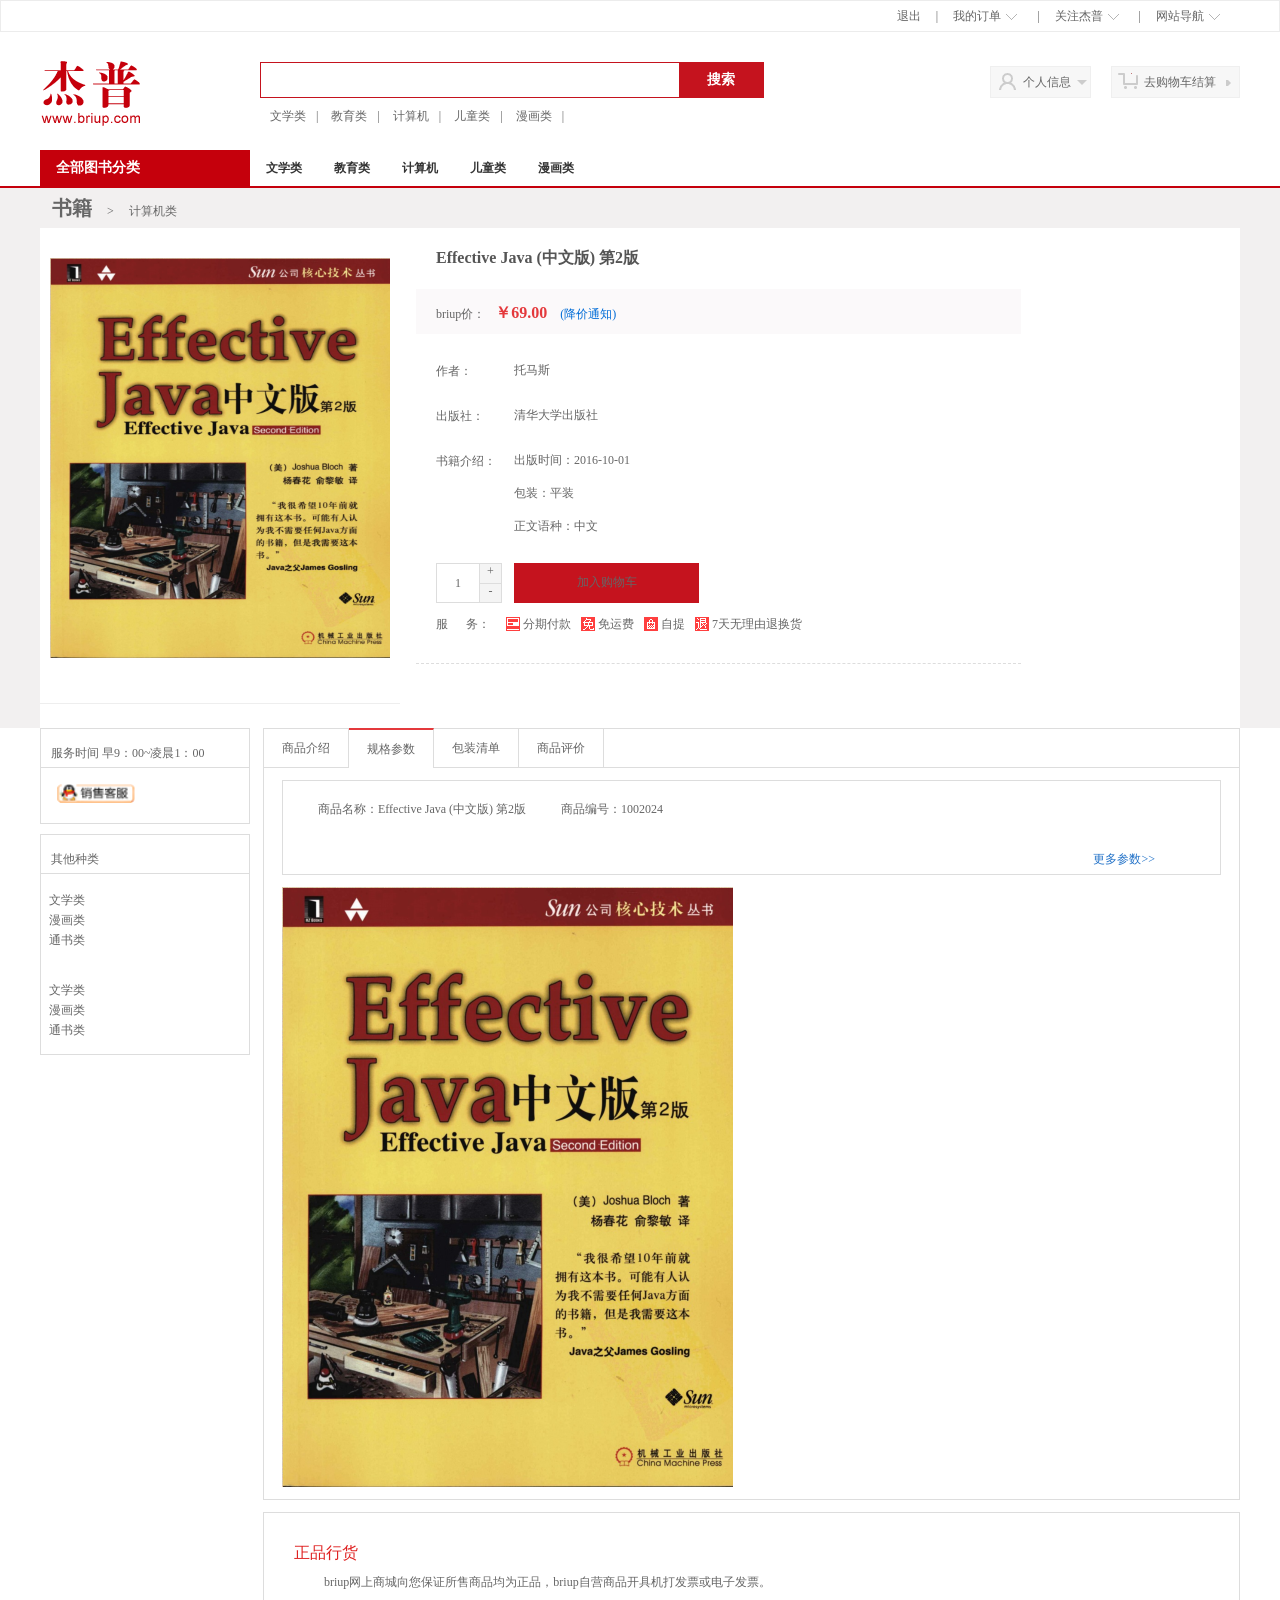
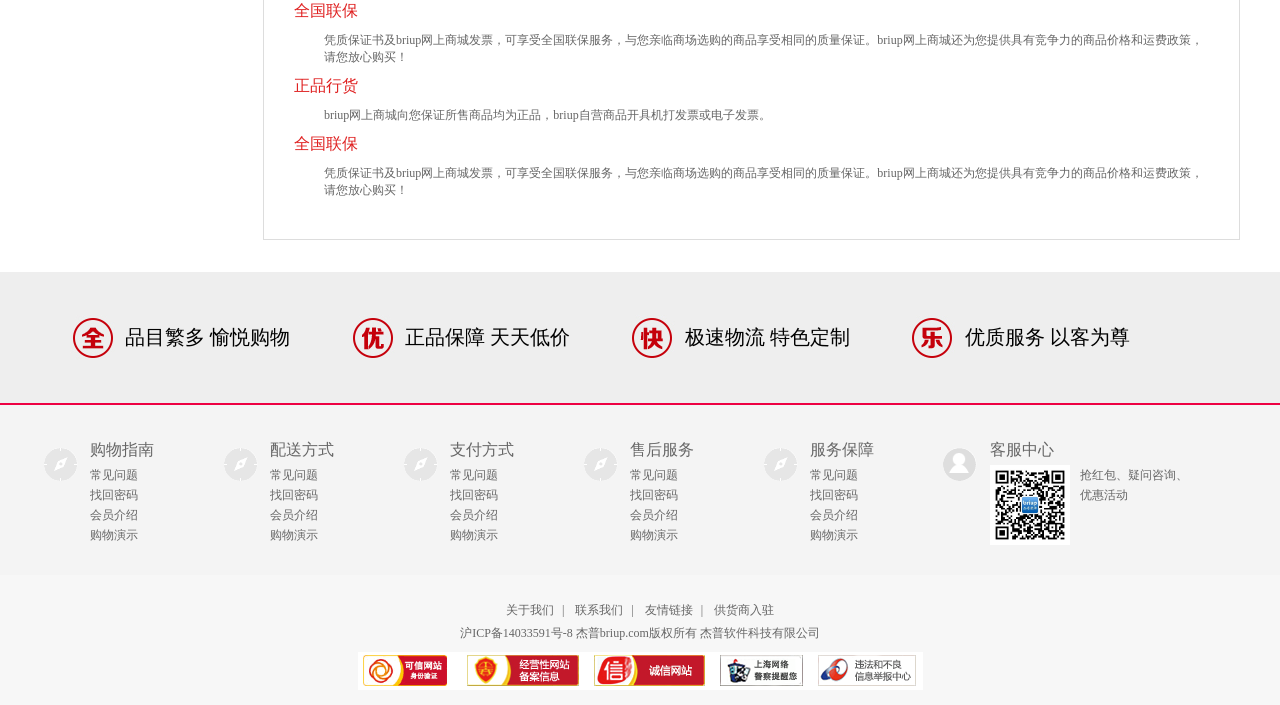
<file: src/main/webapp/viewBook.html>
﻿<!DOCTYPE HTML PUBLIC "-//W3C//DTD HTML 4.01 Transitional//EN" "http://www.w3.org/TR/html4/loose.dtd">
<html>
<head>
<meta http-equiv="Content-Type" content="text/html; charset=utf-8">
<title>briup电子商务-首页</title>
<link rel="stylesheet" href="css/common.css"/>
<link rel="stylesheet" href="css/style.css" />
<link rel="stylesheet" href="css/icons.css" />
<link rel="stylesheet" href="css/table.css" />
<script type="text/javascript">
	function reduceCount(){
		var numObj = document.getElementsByName("num")[0];
		if(parseInt(numObj.value)>1){
			numObj.value = parseInt(numObj.value)-1;
		}
	}
	function addCount(){
		var numObj = document.getElementsByName("num")[0];
		numObj.value = parseInt(numObj.value)+1;
	}
	function submitForm(){
		document.getElementById("addCar").submit();
	}
</script>
</head>
<body>
	<!--顶部-->
	<div class="top">
    	<div class="top_center">
            <ul class="top_bars">
            	<li><a href="#">退出</a>|</li>
                <li><a href="#">我的订单<span class="jt_down"></span></a>|</li>
                <li><a href="#">关注杰普<span class="jt_down"></span></a>|</li>
                <li><a href="#">网站导航<span class="jt_down"></span></a></li>
            </ul>
        </div>
    </div>
    <!--头部-->
    <div class="header3">
    	<a href="#"><img src="images/logo.png"></a>
    	<div class="h3_center">
        	<div class="search_box">
            	<input type="text"/>
                <span>搜索</span>
            </div>
            <p>
            	<a href="#">文学类</a>|
            	<a href="#">教育类</a>|
                <a href="#">计算机</a>|
                <a href="#">儿童类</a>|
                <a href="#">漫画类</a>|
            </p>
        </div>
        <div class="h3_right">
        	<div class="myyy">
            	个人信息
                <span class="sj_down"></span>
             </div>
            <div class="tsc">
            	<a href="shopCart.html">去购物车结算</a>
                <span class="sj_right"></span>
            </div>
        </div>
    </div>
    <!--头部导航-->
    <div class="nav_top">
    	<div class="nav_top_center">
            <div>
                全部图书分类
            </div>
            <ul>
                <li><a href="#">文学类</a></li>
                <li><a href="#">教育类</a></li>
                <li><a href="#">计算机</a></li>
                <li><a href="#">儿童类</a></li>
                <li><a href="#">漫画类</a></li>
            </ul>
        </div>
    </div>

	<div class="container5">
    	<div class="cn5_top">
            <div class="cn5_top_x center01">
            	<a class="font20" href="#">书籍</a> >
                <a href="#">计算机类</a>
            </div>
            <div class="cn5_top_y center01">
            	<div class="cn5topy_1">
                	<div class="cn5topy_imgview">
                    	<img src="images/viewBook.png"/>
                        <!-- <ul class="cn5topy_imglist">
                        	<li><a href="#"><img src="images/viewBook.png"></a></li>
                            <li class="current"><a href="#"><img src="images/viewBook.png"></a></li>
                            <li><a href="#"><img src="images/viewBook.png"></a></li>
                            <li><a href="#"><img src="images/viewBook.png"></a></li>
                            <li><a href="#"><img src="images/viewBook.png"></a></li>
                        </ul> -->
                    </div>
                </div>
                <div class="cn5topy_2">
                	<h1 class="pro_title font15">Effective Java (中文版) 第2版</h1>
                    <div class="pro_price">
                            <div class="pro_price_x">
                                <p> briup价：<b>￥69.00</b> <a href="#">(降价通知)</a></p>
                            </div>

                    </div>
                    <!-- <div>
                        <ul>
                            <li><span>作者：</span>托马斯</li>
                            <li></li>
                            <li></li>
                        </ul>
                    </div> -->
                    <div class="pro_selects">
                    	<div class="pro_select">
                        	<div class="pro_key pro_key_vertical fl">作者：</div>
                            <ul class="pro_select_vals">
                                <li>托马斯</li>

                            </ul>
                        </div>
                        <div class="pro_select">
                            <div class="pro_key pro_key_vertical fl">出版社：</div>
                            <ul class="pro_select_vals">
                                <li> 清华大学出版社</li>

                            </ul>
                        </div>
                        <div class="pro_select">
                            <div class="pro_key pro_key_vertical fl">书籍介绍：</div>
                            <ul class="pro_select_vals">
                                <li> 出版时间：2016-10-01</li>
                                <li>包装：平装</li>
                                <li>正文语种：中文</li>
                            </ul>
                        </div>
                    </div>
				<form action="" id="addCar">
                    <div class="pro_buy">
                    	<div class="pro_buy_nums">
                        	<input type="text" value="1" name="num"/>
                            <dl>
                            	<dd onclick="addCount()">+</dd>
                                <dd onclick="reduceCount()">-</dd>
                            </dl>
                        </div>
                       <!--  <div class="pro_addshop" onclick="submitForm()">加入购物车</div> -->
                         <div class="pro_addshop"><a href="shopCart.html">加入购物车</a></div>
                    </div>
				</form>
                    <div class="pro_ship">
                        <div>
                            <div class="pro_key fl">服&nbsp;&nbsp;&nbsp;&nbsp;&nbsp;&nbsp;务：</div>
                            <ul class="pro_service f1">
                                <li class="service_fq">分期付款</li>
                                <li class="service_myf">免运费</li>
                                <li class="service_zt">自提</li>
                                <li class="service_th">7天无理由退换货</li>
                            </ul>
                        </div>
                    </div>
                </div>
            </div>
        </div>
    	<div class="c5_b2">

            <div class="c5_b2_right">
            	<!--选项卡-->
            	<ul class="c5_b2_tabs">
                	<li>商品介绍</li>
                    <li class="current">规格参数</li>
                    <li>包装清单</li>
                    <li>商品评价</li>
                </ul>
                <!--内容-->
              	<div class="c5_b2_right_1 box">
                        <div class="introduce_item">
                          <ul>
                        	<li>商品名称：Effective Java (中文版) 第2版</li>
                            <li>商品编号：1002024</li>
                            <li class="fr"><a class="color_link1" href="#">更多参数>></a></li>
                          </ul>
                        </div>
               		</div>
                    <div class="intro_pics">
                    	<img class="intro_pic" src="images/viewBook.png">
                    </div>
                </div>


            <div class="c5_b2_right">
              	<div class="c5_b2_right_2">
                    	<h1>正品行货</h1>
                        <p>briup网上商城向您保证所售商品均为正品，briup自营商品开具机打发票或电子发票。</p>

                        <h1>全国联保</h1>
                        <p>凭质保证书及briup网上商城发票，可享受全国联保服务，与您亲临商场选购的商品享受相同的质量保证。briup网上商城还为您提供具有竞争力的商品价格和运费政策，请您放心购买！</p>

                        <h1>正品行货</h1>
                        <p>briup网上商城向您保证所售商品均为正品，briup自营商品开具机打发票或电子发票。</p>

                        <h1>全国联保</h1>
                        <p>凭质保证书及briup网上商城发票，可享受全国联保服务，与您亲临商场选购的商品享受相同的质量保证。briup网上商城还为您提供具有竞争力的商品价格和运费政策，请您放心购买！</p>

            		</div>
            </div>

            <!--左侧栏-->
            <div class="c5_b2_left_container">
                <div class="c5_b2_left box">
                    <h1>服务时间 早9：00~凌晨1：00</h1>
                    <p>
                    <a href="#">
                        <img class="callmebyqq" src="images/icon_qq_03.png"/>
                    </a>
                    </p>
                </div>

                <div class="c5_b2_left box">
                    <h1>其他种类</h1>
                    <dl>
                        <dd>文学类</dd>
                        <dd>漫画类</dd>
                        <dd>通书类</dd>
                    </dl>
                    <dl>
                        <dd>文学类</dd>
                        <dd>漫画类</dd>
                        <dd>通书类</dd>
                    </dl>
                </div>
            </div>
        </div>
    </div>

    <div class="c20"></div>
    <!--脚部-->
    <div class="footer3">
    	<div class="f3_top">
        	<div class="f3_center">
                <div class="ts1">品目繁多 愉悦购物</div>
                <div class="ts2">正品保障 天天低价</div>
                <div class="ts3">极速物流 特色定制</div>
                <div class="ts4">优质服务 以客为尊</div>
            </div>
        </div>
        <div class="f3_middle">
        	<ul class="f3_center">
            	<li class="f3_mi_li01">
                	<h1>购物指南</h1>
                    <p>常见问题</p>
                    <p>找回密码</p>
                    <p>会员介绍</p>
                    <p>购物演示</p>
                </li>
                <li class="f3_mi_li01">
                	<h1>配送方式</h1>
                    <p>常见问题</p>
                    <p>找回密码</p>
                    <p>会员介绍</p>
                    <p>购物演示</p>
                </li>
                <li class="f3_mi_li01">
                	<h1>支付方式</h1>
                    <p>常见问题</p>
                    <p>找回密码</p>
                    <p>会员介绍</p>
                    <p>购物演示</p>
                </li>
                <li class="f3_mi_li01">
                	<h1>售后服务</h1>
                    <p>常见问题</p>
                    <p>找回密码</p>
                    <p>会员介绍</p>
                    <p>购物演示</p>
                </li>
                <li class="f3_mi_li01">
                	<h1>服务保障</h1>
                    <p>常见问题</p>
                    <p>找回密码</p>
                    <p>会员介绍</p>
                    <p>购物演示</p>
                </li>
                <li class="f3_mi_li06">
                	<h1>客服中心</h1>
                    <img src="images/qrcode_jprj.jpg" width="80px" height="80px">
                    <p>抢红包、疑问咨询、优惠活动</p>
                </li>
            </ul>
        </div>
        <div class="f3_bottom">
        	<p class="f3_links">
                <a href="#">关于我们</a>|
                <a href="#">联系我们</a>|
                <a href="#">友情链接</a>|
                <a href="#">供货商入驻</a>
           	</p>
            <p>沪ICP备14033591号-8 杰普briup.com版权所有 杰普软件科技有限公司 </p>
          	<img src="images/police.png">
        </div>
    </div>

</body>
</html>
</file>
<file: src/main/webapp/css/common.css>
/* CSS Document */
*{ 
	margin:0;
	padding:0;
	font-size:12px;
	font-family:"微软雅黑","宋体";
	color:#666;
}
img{
	border:none; 
	display:block;
}
h1,h2,h3{font-weight:normal;}
a{ text-decoration:none;}
li{ list-style:none;}
b{ font-weight:normal}

.fl{
	float:left;	
}
.fr{
	float:right;	
}

.clear{ clear:both}
.c10{ height:10px;}
.c15{ height:15px;}
.c20{ height:20px;}
.c1dotted{
	height:1px;
	border-bottom:1px dotted #ddd;
}
.center02{/*居中*/
	width:1000px;
	margin:0 auto;	
}
.center01{/*居中*/
	width:1200px;
	margin:0 auto;	
}

.bkr_fw{
	background-color:#e7000e;
	color:#fff;
}
/*字体大小*/
.font20{/*20号字体*/
	font-size:20px;
	color:#666666;
	font-weight:bold;
}
.font15{
	font-size:16px;
	color:#555555;
	font-weight:bold;
}
/*字体颜色*/
.color_red1{
	color:#df2020;	
}
.color_link1{
	color:#2272c8;
}
/*字体居中*/
.text_center{
	text-align:center;
}
.p_h42{
	height:42px;
	line-height:42px;
}

.box{/*盒子*/
	border:1px solid #ddd;	
}


.service_fq{
	float:left;
	padding:0 10px 0 17px;
	background:url(../images/icons/service_03.png) no-repeat left;
}
.service_myf{
	float:left;
	padding:0 10px 0 17px;
	background:url(../images/icons/service_05.png) no-repeat left;
}
.service_zt{
	float:left;
	padding:0 10px 0 17px;
	background:url(../images/icons/service_07.png) no-repeat left;
}
.service_th{
	float:left;
	padding:0 10px 0 17px;
	background:url(../images/icons/service_09.png) no-repeat left;
}


.tabs_01{
	height:21px;
	border-bottom:1px solid #ddd;
}
.tabs_01 li{
	padding:0 10px;
	height:20px;
	line-height:20px;
	margin:0 5px;
	float:left;
	border-left:1px solid #ccc;
	border-right:1px solid #ccc;
	border-top:1px solid #ccc;
}
.tabs_01 li.current{
	color:#df2020;
	position:relative;
	bottom:0;
	background:#fff;
	height:21px;
}
</file>
<file: src/main/webapp/css/icons.css>
/* CSS Document */
.jt_down{
	width:11px;
	height:6px;
	display:inline-block;
	vertical-align:middle;
	background:url(../images/icons/jt_down.png) no-repeat center;
	padding:0 5px;
	cursor:pointer;
}

.sj_down{
	width:6px;
	height:10px;
	display:inline-block;
	vertical-align:middle;
	background: url(../images/icons/sj_06.png) no-repeat center;
	padding:0 5px;
}
.sj_right{
	width:10px;
	height:6px;
	display:inline-block;
	vertical-align:middle;
	background: url(../images/icons/sj_03.png) no-repeat center;
	padding:0 5px;
}
.add01{
	width:11px;
	height:11px;
	display:inline-block;
	vertical-align:middle;
	background: url(../images/icons/icon_add_03.png) no-repeat center;
	padding:0 5px;
}
.wjx01{
	width:50px;
	height:9px;
	display:inline-block;
	vertical-align:text-top;
	background: url(../images/icons/icon_10_03.png) no-repeat center;
	padding:0 5px;
}
.qq01{
	width:16px;
	height:16px;
	display:inline-block;
	vertical-align:middle;
	background: url(../images/icons/icon_10_07.png) no-repeat center;
	padding:0 5px;
}
.shopcar01{
	width:15px;
	height:15px;
	display:inline-block;
	vertical-align:middle;
	background: url(../images/icons/icon_10_11.png) no-repeat center;
	padding:0 5px;
}

.hart01{
	width:15px;
	height:15px;
	display:inline-block;
	vertical-align:middle;
	background: url(../images/icons/icon_10_13.png) no-repeat center;
	padding:0 5px;
}
.square01{
	width:15px;
	height:15px;
	display:inline-block;
	vertical-align:middle;
	background: url(../images/icons/icon_10_15.png) no-repeat center;
	padding:0 5px;
}
.share01{
	width:15px;
	height:15px;
	display:inline-block;
	vertical-align:middle;
	background: url(../images/icons/content_1_03.png) no-repeat center;
	padding:0 5px;
}

.hart02{
	width:15px;
	height:15px;
	display:inline-block;
	vertical-align:middle;
	background: url(../images/icons/content_1_05.png) no-repeat center;
	padding:0 5px;
}

.twohours{
	width:17px;
	height:17px;
	display:inline-block;
	vertical-align:text-bottom;
	background: url(../images/icons/content_1_07.png) no-repeat center;
	padding-right:5px;	
}
.ziti{
	width:17px;
	height:17px;
	display:inline-block;
	vertical-align:text-bottom;
	background: url(../images/icons/content_1_09.png) no-repeat center;
	padding-right:5px;	
}

.ziti{
	width:17px;
	height:17px;
	display:inline-block;
	vertical-align:text-bottom;
	background: url(../images/icons/content_1_09.png) no-repeat center;
	padding-right:5px;	
}
</file>
<file: src/main/webapp/css/table.css>
/* CSS Document */
table,tbody,thead,tfoot,tr,th,td{ margin:0; padding:0; border-spacing:0;}
table{ border-collapse:collapse; display:block;}
</file>
<file: src/main/webapp/css/orderSure.css>
/*顶部样式*/

.top{
	border:1px solid #ececec;	

}
.top_center{
	height:30px;
	width:1200px;
	margin:0 auto;	

}
.top_center .ship{
	height:31px;
	width:108px;
	background-color:#FFF;
	line-height:31px;
	text-align:center;
	float:left;
	cursor:pointer;
}
.top_center .ship b{
	color:red;
}
.top_center .top_bars{
	float:right;	
}
.top_center .top_bars li{
	float:left;	
}
.top_bars li a{
	height:30px;
	line-height:30px;	
	padding:0 15px;
}

/*头部样式*/
.bgred{
	background-color: #fff
}
.header3{
	width:1230px;
	margin:0 auto;	
	overflow:hidden;
}

.header3 .oneImg{
	float:left;
	margin:28px 108px 22px 0;	
}



.header3 .h3_right{
	float:right;	
	margin:35px 0px 22px 0;
}
/*脚部样式*/
.f3_top{
	border-bottom:2px solid #ed0042;
	background-color:#eeeeee;
	overflow:hidden;
}
.f3_center{
	width:1200px;
	margin:0 auto;		
}
.f3_top>.f3_center>div{
	float:left;	
	height:45px;
	line-height:45px;
	padding-left:55px;	
	font-size:20px;
	color:#000;
	margin:43px 30px;
}
.f3_top .ts1{
	background:url(../images/icons/icon_1_17.png) no-repeat left;
}
.f3_top .ts2{
	background:url(../images/icons/icon_1_20.png) no-repeat left;
}
.f3_top .ts3{
	background:url(../images/icons/icon_1_23.png) no-repeat left;	
}
.f3_top .ts4{
	background:url(../images/icons/icon_1_25.png) no-repeat left;
}
.f3_middle{
	height:236px;
	background-color:#f4f4f4	
}
.f3_middle li{
	float:left;
	width:80px;
	padding:30px 50px;
}
.f3_middle li h1{
	font-size:16px;
	line-height:30px;
	height:30px;	
}
.f3_middle li p{
	line-height:20px;
	height:20px;	
}
.f3_mi_li01{
	background:url(../images/icons/icon_1_32.png) no-repeat 0 40px;	
}

.f3_middle .f3_mi_li06{
	width:200px;
	background:url(../images/icons/icon_1_45.png) no-repeat 0 40px;	
}
.f3_mi_li06 img{
	float:left;
}
.f3_mi_li06 p{
	margin-left:90px;
}

.f3_bottom{
	padding:20px 0;
	height:90px;	
	background-color:#f7f7f7;
	text-align:center;
}
.f3_links{
	height:20px;
	line-height:20px;
	margin:5px 0;	
}
.f3_links a{
	padding:0 8px;	
}

.f3_bottom>img{
	margin:10 auto;	
	
}

/*中间复杂部分样式*/
.orderButtom{
	font-size: 18px;
	color: black;
	
	height: 32px;
	width: 1250px;
	margin:0 auto;

}
.content{
	min-height: 700px;
}
.contentCenter{
	width: 1250px;
	margin:0 auto;
}
.contentCenter .centerTop{
	min-height: 113px;
	padding-top: 20px;
	padding-bottom:20px;
	border-top:1px solid #D5D5D5;
	border-bottom:1px solid #D5D5D5;
}
.centerTop font{
	float: right;
	font-weight: bold;
	font-size: 13px;
	color: #009EE6
}
.centerTop b{
	font-size: 15px
}
.centerTop .name{
	margin-top: 15px;
	margin-left: -1px;
}
.centerTop span{
	float: right;
	margin-top: -30px;
	margin-right:750px;
	padding-top: 3px
}
.centerTop p{
	margin-top:8px;
}
.centerTop p a{
	
	width: 200px;
	margin-left: 20px	
}
.centerTop p a img{
	margin-top: 2px;
	float: right;
	margin-right: 1152px
}
.applyMethed{
	height:75px;
	border-bottom:1px solid #D5D5D5;
	padding-top: 22px
}
.applyMethed span{
	font-size: 16px
}
.applyMethed img{
	margin-top: 10px;
	margin-left: -1px
}
.contentCenter .singleP{
	height: 36px;
	padding-top:16px;

}
.contentCenter .singleP b{
	font-size: 16px;
	color: #333333;

}
.contentCenter .singleP span a{
	color:#005EA7;
	float: right;
}
.bigDiv{
	min-height: 300px;
	border:1px solid #D5D5D5;
}
.bigDiv .oneDiv{
	width: 390px;
	min-height: 288px;
	float: right;
}
.bigDiv .oneDiv .oneDivTop{
	height: 126px;
}
.bigDiv .oneDiv .oneDivTop p{
	margin-top: 18px;
	font-size: 14px;
	width: 370px;
	margin:12 0 0 16;
}
.bigDiv .oneDiv .oneDivTop p img{
	float: right;
	margin-left:100px;
}
.bigDiv .oneDiv .oneDivTop p a{
	float: right;
	margin-right: 40px
}
.bigDiv .oneDiv .oneDivTop .kuai{
	margin-top: 18px;
	margin-left: 12px
}
.bigDiv .oneDiv .oneDivTop span{
	border:2px solid #D5D5D5;
	float: right;
	width: 145px;
	height: 22px;
	margin-top: -32px;
	margin-right: 40px;
	text-align: center;
	font-size: 12px;
	padding-top: 5px
}
.oneDivTop pre{
	height: 28px;
	padding-top: 20px;
	width: 331px;
	margin-left: 14px;
	font-size: 13px;
	border-bottom: 1px solid #D5D5D5
}
.oneDivTop pre a{
	color:#005EA7;
	font-weight: bold;
}
.oneDivBottom{
	
	margin-top: 116px;
}
.oneDivBottom p{
	font-size: 13px;
	width: 331px;
	margin-left: 14px
}
.oneDivBottom p font{
	color: red;
	font-size: 13px;
}
.twoDiv{
	width: 624px;
	min-height: 280px;
	margin-left: 75px;
	padding-top: 10px
}
.twoDiv .twoUL{
	margin-top:15px
}
.oneUL{
	margin-top: 5px
}
.twoDiv ul li {
	overflow: hidden;
	margin-top:-5px;
}
.twoDiv ul li .pic{
	border:1px solid #D5D5D5;
	margin-top: 5px;
	width: 95px;
	height: 92px;
	float: left
}
.twoDiv ul li p{
	width: 410px;
	float: left;
	margin-left: 13px;
	margin-top: 8px;
	margin-bottom: 8px
}
.twoDiv ul li p font{
	color:#E4393C;
	font-size: 13px;
	font-weight: bold;
}
.twoDiv ul li p img{
	float: left
}
.twoDiv ul li p span{
	float: left;
	margin-left: 2px;
	color: #F96900
}
.contentCenter .fa{
	height: 26px;
	font-size: 14px;
	font-weight: bold;
	padding-top: 10px
}
.contentCenter .fapiao{
	height: 26px;
	background-color: #FAFAFA;
	padding-top: 10px
}
.contentCenter .fapiao a{
	color: #005EA7
}
.money{
	height: 125px;
	padding-top:20px;
}
.money span font{
	color: red
}
.money span{
	float: right;
	width: 1080px;
	height: 30px;
	text-align: right;
}
.money span img{
	float: left;
	margin-left: 920px;
}
.submit{
	height: 52px;
	background-color: #FAFAFA;

}
.submit span{
	width:330px;
	float: right;
	font-size: 15px;
	height: 52px;line-height: 52px
}
.submit span img{
	float: right;
	margin-top: 8px
}
.submit span font{
	color: red;
	font-size: 16px;font-weight: bold;
}
.adress{
	width: 330px;
	height: 50px;
	float: right;
	text-align: right;

}
.adress p{
	font-size: 12px
}

/*摸态框样式*/
.model{
	height: 640px;
	overflow: hidden;
	background-image: url("../images/bg.png");
	background-size: 100%;
	position: relative;
	top:-1700px;
}
.model .addTable{
	width: 628px;
	height: 408px;
	background-color: #fff;
	margin:0 auto;
	margin-top: 111px;
	border:5px solid #B2B2B2;
}

.model .addTable .title{
	background-color: #F8F8F8;
	padding-left: 15px;
	font-size: 14px;
	color: black;
	height: 30px;
	padding-top: 10px
}
.model .addTable .title img{
	float: right;
}
.model .addTable .titleB{
	height: 30px;
	margin-left: 25px;
	margin-top: 15px;
	color:black;

}
.model .addTable .titleB input{
	width: 170px;
	height: 25px
}
.model .addTable .titleB input.care{
	width: 230px
}
.model .addTable .titleB font{
	color:red;
}
.model .addTable .titleB select{
	background-color: white;
	width: 100px;
	font-size: 14px;
	color: black;
	height:33px;
	text-align: center;
	border:1px solid #CCCCCC;
}
.model .addTable .titleB span{
	display: block;
	width: 500px;
	margin-left: 70px;
	margin-top: 3px;
	font-size: 13px
}
.model .addTable .titleC{
	width: 119px;
	height: 29px;
	background-color: #F5F5F5;
	text-align: center;
	line-height: 29px;
	color: black;
	margin-left: 96px;
	margin-top: 30px
}
.model .addTable .titleD{
	margin-top:35px
}

.centerTop input{
	width: 370px;
	height: 25px
}
</file>
<file: src/main/webapp/css/style.css>
/* CSS Document */
/**-------登陆页面-------**/
.header1{
	width:1020;
	margin:0 auto;
}
.header1 img{
	margin:12px 0;
}
.content1{
	background-color:#63be8f;
}
.content1 .c1_box1{
	width:1020px;
	height:602px;
	margin:0 auto;
	background:url(../images/bg_login.png) no-repeat center;
	position:relative;/*相对定位*/
}
/*登陆框*/
.content1 .login_box{
	width:385px;
	background-color:#FFF;
	position:absolute;/*绝对定位*/
	top:110px;
	right:0px;
}
.login_box .center1{
	width:345px;
	margin:20px 20px;
}
.login_box h1{
	font-size:18px;
	margin-bottom:10px;
}
.login_box h2{
	height:24px;
	line-height:24px;
	border:1px solid #ffe57d;
	background:#fff6d2 url(../images/icons/icon_light_03.png) no-repeat left;
	padding-left:40px;
}

.login_box .si_box{
	border:1px solid #bdbdbd;
	overflow:hidden;
	margin:10px 0;
}
.login_box .si_box span{
	width:38px;
	height:38px;
	float:left;
	border-right:1px solid #bdbdbd;
}
.login_box .si_box input{
	border:none;
	height:38px;
	width:260px;
	padding-left:10px;
}
span.usr_icon{
	background:#f3f3f3 url(../images/icons/icon_04.jpg) no-repeat center;
}
span.pwd_icon{
	background:#f3f3f3 url(../images/icons/icon_05.jpg) no-repeat center;
}

.login_box .fg_box{
	overflow:hidden;
}

.login_box .fg_box a{
	height:20px;
	line-height:20px;
}
.login_box .fg_box .fg{
	float:left;
}
.login_box .fg_box .treg{
	float:right;
	background:url(../images/icons/icon_06.png) no-repeat left;
	padding-left:24px;
}
.login_box .sub_box{
	border:1px solid #cb2a2d;
	margin:24px 0;
}
.login_box .sub_box input{
	border:1px solid #e85356;
	width:100%;
	background-color:#e4393c;
	color:#FFF;
	font-size:20px;
	cursor:pointer;
}
.login_box .com_box{
	overflow:hidden;
}
.login_box .com_box span{
	float:left;
	width:34px;
	height:34px;
	margin:10px;
	cursor:pointer;
}
.com_box span.tencent{
	background:url(../images/icons/icon_03.png) no-repeat center;
}

.footer1{
	width:1020px;
	margin:0 auto;
	text-align:center;
}
.footer1 .links{
	margin:18px 0;
}
.footer1 .links a{
	padding:0 12px;/*?*/
}
.footer1 img{
	margin:10px auto 70px auto;
}

/**-----注册页面-----**/
.container2{
	background-color:#f2f2f2;

}
.header2{/* 48+ 68 = 116px -41*/
	height:116px;
	width:1020px;
	margin:0 auto;
	position:relative;
}
.header2>div{
	float:left;
}
.header2 img.logo{
	margin:24px 0;
}
.header2 ul.tabs{
	overflow:hidden;
	margin-top:75px;
	height:40px;
	position:absolute;
	left:188px;
	bottom:-1px;
}
.header2 ul.tabs li{
	float:left;
	border:1px solid #ddd;
	border-bottom:none;
	margin:0 4px;
	height:26px;
	line-height:26px;
	padding:7px 24px;
}
.header2 ul.tabs li.phone{/*phone*/
	background:#f7f6f6 url(../images/icons/icon_01.png) no-repeat 10px 5px;
	padding-left:45px;
}
.header2 ul.tabs li.email{/*email*/
	background:#f7f6f6  url(../images/icons/icon_02.png) no-repeat 10px 5px;
	padding-left:45px;
}

.header2 ul.tabs li.current{/*当前选中的按钮*/
	border-top:2px solid #c5131e;
	background-color:#FFF;
}
.header2 .tlg{
	position:absolute;/*绝对定位，相对于header2*/
	bottom:0px;
	right:110px;
	height:40px;
	line-height:40px;
}
.header2 .tlg a{
	color:#396ebe;
}

.content2{
	width:1020px;
	margin:0 auto;
	background-color:#FFF;
	height:600px;
	border:1px solid #ddd;
	border-bottom:none;
}

.reg_box{
	margin:15px 0 15px 95px	;
	background-image: url("../images/regist.jpg");
	background-position: center right;
	background-repeat: no-repeat;
}
.reg_box li{
	overflow:hidden;
	margin:30px 0;
}
.reg_box li span{
	float:left;
	width:90px;
	height:38px;
	line-height:38px;
	text-align:right;
	font-size:14px;
}
.reg_box li span b{
	color:#db2e2e;
	padding:0 5px;
}
.reg_box li input{
	float:left;
	height:32px;
	padding:2px;
	border:1px solid #CCC;
	width:264px;
	margin-left:20px;
}

.reg_box li div{
	float:left;
	height:34px;
	border:1px solid #CCC;
	background-color:#f4f4f4;
	margin:1px 16px;
	padding:0 22px;
	line-height:34px;
	color:#000;
}
.content2 p{
	margin-left:205px;
}
.content2 p a{
	color:#396ebe;
}
/*.content2 input[type='submit']{*/
.content2 input.btn_submit{
	border:none;
	background-color:#e33a3d;
	height:36px;
	width:270px;
	margin:34px 0 34px 205px;
	font-size:16px;
	color:#FFF;
}


/**--------------首页------------**/
/*首页头部开始*/
.top{
	border:1px solid #ececec;
}
.top_center{
	height:30px;
	width:1200px;
	margin:0 auto;
}
.top_center .ship{
	height:31px;
	width:108px;
	background-color:#FFF;
	line-height:31px;
	text-align:center;
	float:left;
	cursor:pointer;
}
.top_center .top_bars{
	float:right;
}
.top_center .top_bars li{
	float:left;
}
.top_bars li a{
	height:30px;
	line-height:30px;
	padding:0 15px;
}

.header3{
	width:1200px;
	margin:0 auto;
	overflow:hidden;
}
.header3 img,.header4 img{
	float:left;
	margin:28px 108px 22px 0;
}
.header3 .h3_center{
	float:left;
	margin:30px 0 0 10px;
}
.header3 .search_box{
	border:1px solid #c5131e;
	overflow:hidden;
}
.header3 .search_box input{
	float:left;
	width:418px;
	height:34px;
	border:none;
}
.h3_center .search_box span{
	float:left;
	width:84px;
	height:34px;
	background-color:#c5131e;
	line-height:34px;
	text-align:center;
	font-size:14px;
	font-weight:bold;
	color:#FFF;
}
.h3_center p{
	height:16px;
	line-height:16px;
	margin:10px 0;
}
.h3_center p a{
	padding:0 10px;
}
.header3 .h3_left{
	float:left;
}
.header3 .h3_right{
	float:right;
	margin-top:34px;
}
.h3_right div{
	float:left;
	height:30px;
	line-height:30px;
	border:1px solid #efefef;
	margin-left:20px;
	padding-left:32px;
	cursor:pointer;
}
.h3_right div.myyy{
	background:	#f7f7f7 url(../images/icons/shopcar_03.png) no-repeat 8px 6px;
}

.h3_right div.tsc{
	background:	#f7f7f7 url(../images/icons/shopcar_06.png) no-repeat 6px 6px;
}

.nav_top{
	border-bottom:2px solid #c5000c
}
.nav_top_center{
	width:1200px;
	margin:0 auto;
	overflow:hidden;
}
.nav_top_center>div{
	float:left;
	width:194px;
	height:36px;
	background-color:#c5000c;
	padding-left:16px;
	text-align:left;
	line-height:36px;
	color:#FFF;
	font-size:14px;
	font-weight: bold;
}
.nav_top_center>ul>li{
	float:left;
	height: 36px;
	line-height:36px;
	padding:0 16px;
	color:#333333;
	font-size:14px;
	font-weight:bold;

}
.nav_top_center li a{
	color:#333333;
}
/*首页头部结束*/
/*首页内容第一行开始*/
.container3,.container4{
	width:1200px;
	margin:0 auto;
}
.c3_b1{
	overflow:hidden;
}
.c3_b1_left{
	float:left;
	width:208px;
	min-height: 520px;
	border:1px solid #c5000c;
	border-top:none;
	overflow:auto;
	/*max-height:600px;*/
	background-color:#fff0f2;
}

.c3_b1_left dd{
	/*height:71px;*/
	border-bottom:1px solid #e8e8e8;
}
.c3_b1_left dd.last{
	border-bottom:none;
}
.c3_b1_left h1{
	font-weight:bolder;
	color:#010138;
	height:14px;
	line-height:14px;
	padding:14px 0 18px 10px;

}
.c3_b1_left p{
	color:#010138;
	margin-left:10px;
	margin-right:30px;
}
.c3_b1_left p>a{
	color:#010138;
	margin-right:14px;
	min-width:120px;
}

.c3_b1_center{
	float:left;
	width:696px;
	margin:12px 10px 0 9px;
}
.c3_b1_c_bottom{
	border:1px solid #eeeeee;
	height:203px;
}
.c3_b1_c_bottom ul{
	overflow:hidden;
	width:624px;
	margin:0 auto;
	position:relative;
}
.c3_b1_c_bottom ul li{
	float:left;
	width:208px;
	height:203px;
}

.c3_b1_c_bottom ul li a+a{
	text-align: center;
	line-height:40px;
	padding-left: 30px;
}

.sw1{/*宽度1px分割线*/
	float:left;
	width:1px;
	height:203px;
	position:absolute;
	left:208px;
	background-color: #eeeeee;
}
.sw2{/*宽度1px分割线*/
	float:left;
	width:1px;
	height:203px;
	position:absolute;
	left:416px;
	background-color: #eeeeee;
}

.c3_b1_right{
	border:1px solid #efefef;
	height:492px;
	width:273px;
	margin:14px 0 0 925px;
}
.c3_b1_right h1{
	font-size:14px;
	height:34px;
	line-height:34px;
	padding:0 9px;
	border-bottom:1px solid #efefef;
}
.c3_b1_right h1>a{
	font-size:12px;
	color:#c5131e;
	float:right;
}
.c3_b1_right ul{
	padding:10px 9px;
}
.c3_b1_right ul li{
	height:12px;
	line-height:12px;
	font-size:12px;
	margin-bottom:18px;
	list-style-image:url(../images/icons/icon_li_1_03.png);
	list-style-position:inside;
}
/*第二行*/
.c3_b2{

}
.c3_b2 ul{
	overflow:hidden;
	margin:16px 0;
}
.c3_b2 ul li{
	width:291px;
	height:191px;
	float:left;
	margin-right:12px;
	background:url(../images/p021.jpg) no-repeat center;
	cursor:pointer;
}
.c3_b2 ul li.no_mr{
	margin-right:0px;
}
.c3_b2_txt{
	width:125px;
	height:165px;
	margin:15px;
}
.c3_b2_txt h1{
	font-size:16px;
	font-weight:bolder;
	color:#000;
	line-height:36px;
}
.c3_b2_txt h2{
	font-size:14px;
	color:#ff003a;
	margin:8px 0;
}


/*第三行布局*/
.c3_b3{

}
.c3_b3>h1{
	line-height:28px;
	height:28px;
	padding:8px 0;
	font-size:18px;
	border-bottom:2px solid #b4b4b4;
}
.c3_b3_box{
	overflow:hidden;
	border-bottom:1px solid #efefef;
}
.c3_b3_box_x{
	width: 192px;
	float:left;
}
.c3_b3_box_x_top{
	height:160px;
	overflow:hidden;
}
.c3_b3_box_x_top ul{
	width:75px;
	padding:10px;
	float:left;
}
.c3_b3_box_x_top ul li{
	margin:6px;
}
.c3_b3_box_x_bottom{
	height:247px;
}
.c3_b3_box_y {
	height:407px;
}
.c3_b3_box_tbl{
	margin-left:192px;
	width:1008px;
}
.c3_b3_box_tbl td{
	width:167px;
	height:203px;
	border-left:1px solid #efefef;
	border-bottom:1px solid #efefef;
}

.c3_b3_box_tbl_p1 img{
	margin:0 auto;
	width:117px;
	height:117px;
}
.c3_b3_box_tbl_p1 div{
	margin:0 auto;
	height:30px;
	padding:10px 15px;
}
.c3_b3_box_tbl_p1 div>h2{
	margin:0 auto;
	color:#ed0043;
}

.c3_b4{
	height:302px;
	border-top:2px solid #b4b4b4;
	border-bottom:1px solid #efefef;
	border-left:1px solid #efefef;
	border-right:1px solid #efefef;
}
.c3_b4 h1{
	height:38px;
	line-height:38px;
	border-bottom:1px solid #efefef;
	background-color:#f4f4f4;
	font-size:14px;
	padding-left:14px;
}
.c3_b4_x{
	width:381px;
	border-right:1px solid #efefef;
	float:left;
}
.c3_b4_x_box{
	margin:20px 10px;
	overflow:hidden;
}
.c3_b4_x_box>img{
	width:100px;
	height:100px;
	float:left;
}
.c3_b4_x_box>div{
	margin-left:110px;
}
.c3_b4_x_box>div>h2{
	height:30px;
	line-height:30px;
	padding:0 35px;
	background:url(../images/icons/icon_1_03.png) no-repeat left;
}
.c3_b4_x_box>div>p{
	height:44px;
	margin:8px 0;
	padding:5px;
	background-color:#f8f8f8;
	-moz-border-radius: 15px;	/*css3属性，圆角框*/
    -webkit-border-radius: 15px;
    border-radius:15px;
}
.c3_b4_y{
	width:518px;
	border-right:1px solid #efefef;
	float:left;

}
.c3_b4_y_box,.c3_b4_z_box{
	height:85px;
	border-bottom:1px dashed #efefef;
	margin:0 10px;
}
.c3_b4_y_box>img,.c3_b4_z_box>img{
	width:70px;
	height:70px;
	float:left;
	margin-top:8px;
}
.c3_b4_y_box>div,.c3_b4_z_box>div{
	margin-left:80px;
	padding:10px 0;
}
.c3_b4_y_box>div p{
	height:26px;
	line-height:26px;
	margin:6px 0;
	padding-left:25px;
}
.c3_b4_y_box>div p.question{
	background:url(../images/icons/icon_1_10.png) no-repeat left;
}
.c3_b4_y_box>div p.answer{
	background:url(../images/icons/icon_1_14.png) no-repeat left;
}

.c3_b4_z{
	width:297px;
	margin-left:901px;
}
.c3_b4_z_box>div p{
	height:26px;
	line-height:26px;
	margin:6px 0;
	color:#ed006e;
}



/*首页脚部*/
.f3_top{
	border-bottom:2px solid #ed0042;
	background-color:#eeeeee;
	overflow:hidden;
}
.f3_center{
	width:1200px;
	margin:0 auto;
}
.f3_top>.f3_center>div{
	float:left;
	height:45px;
	line-height:45px;
	padding-left:55px;
	font-size:20px;
	color:#000;
	margin:43px 30px;
}
.f3_top .ts1{
	background:url(../images/icons/icon_1_17.png) no-repeat left;
}
.f3_top .ts2{
	background:url(../images/icons/icon_1_20.png) no-repeat left;
}
.f3_top .ts3{
	background:url(../images/icons/icon_1_23.png) no-repeat left;
}
.f3_top .ts4{
	background:url(../images/icons/icon_1_25.png) no-repeat left;
}
.f3_middle{
	height:170px;
	background-color:#f4f4f4
}
.f3_middle li{
	float:left;
	width:80px;
	padding:30px 50px;
}
.f3_middle li h1{
	font-size:16px;
	line-height:30px;
	height:30px;
}
.f3_middle li p{
	line-height:20px;
	height:20px;
}
.f3_mi_li01{
	background:url(../images/icons/icon_1_32.png) no-repeat 0 40px;
}

.f3_middle .f3_mi_li06{
	width:200px;
	background:url(../images/icons/icon_1_45.png) no-repeat 0 40px;
}
.f3_mi_li06 img{
	float:left;
}
.f3_mi_li06 p{
	margin-left:90px;
}

.f3_bottom{
	padding:20px 0;
	height:90px;
	background-color:#f7f7f7;
	text-align:center;
}
.f3_links{
	height:20px;
	line-height:20px;
	margin:5px 0;
}
.f3_links a{
	padding:0 8px;
}

.f3_bottom>img{
	margin:10px auto 70px auto;
}
/*首页结束*/

/**-----------列表页面-----------**/
.c4_b1{
	background:#f1f1f1 url(../images/c4_b1_bg_03.png) no-repeat;
	margin:10px 0;
}
.c4_b1_boxes{
	overflow:hidden;
	padding:18px 29px 18px 63px;
}
.c4_b1_boxes li{
	height:100px;
	width:248px;
	padding:16px 0;
	background-color:#FFF;
	float:left;
	margin-right:29px;
}

.c4_b1_boxes li img{
	width:100px;
	height:100px;
	float:left;
}
.c4_b1_box_txt{
	margin-left:100px;
}
.c4_b1_box_txt h1{
	height:32px;
	line-height:32px;
}
.c4_b1_box_txt h1>b{
	color:#f21a27;
}
.c4_b1_box_txt h2{
	height:27px;
	width:90px;
	line-height:27px;
	border:1px solid #e2e1e1;
	text-align:center;
}

.c4_b2_x{
	margin:10px 0;
}
.c4_b2_x>a{
	font-size:18px;
	height:30px;
	line-height:30px;
	font-weight:bolder;
}
.c4_b2_x>span>a{
	font-size:12px;
}

.c4_b2_y{
	overflow:hidden;
	margin:10px 0;
}
.c4_b2_y li{
	float:left;
	border:1px solid #dddddd;
	padding-left:5px;
	height:22px;
	line-height:22px;
	margin-right:8px;
}
.c4_b2_y .search_val{
	color:#f21a27;
}
.c4_b2_y .search_del{
	width:21px;
	height:21px;
	background:url(../images/icons/icon_del_03.png) no-repeat center;
	display:inline-block;
	vertical-align:text-top;
	cursor:pointer;
}

.c4_b3 h1{
	height:34px;
	border-bottom:1px solid #dddddd;
	background-color:#f1f1f1;
}
.c4_b3_search{
	overflow:hidden;
	border-bottom:1px dotted #dddddd;
		padding:0 5px;
}
.c4_b3_search li{
	height:16px;
	line-height:16px;
	float:left;
	margin:10px 0;
}
.c4_b3_name{
	width:85px;
}
.c4_b3_vals a{
	padding:0 15px;
}

.c4_b3_search li.c4_b3_box{
	float:right;
	height:22px;
	line-height:22px;
	border:1px solid  #dddddd;
	padding:0 5px 0 5px;
	margin:7px 0;
}

.c4_b4{
	margin:10px 0;
	background-color: #f1f1eb;
	overflow:hidden;
}
.c4_b4_x{
	border:1px solid #ddd;
}
.c4_b4_nav{
	float:left;
	margin:7px 7px;
	border-left:1px solid #dddddd;
	border-top:1px solid #dddddd;
	border-bottom:1px solid #dddddd;
}
.c4_b4_nav li{
	float:left;
	border-right:1px solid #dddddd;
	background-color:#fff;
}

.c4_b4_nav li.current{
	background-color:#e4393c;
}
.c4_b4_nav li.current a{
	color:#fff;
}
.c4_b4_nav li a{
	height:26px;
	line-height:26px;
	padding:0 16px;
}

.c4_b4_search{
	float:left;
	border:1px solid #dddddd;
	margin:7px 22px;
}
.c4_b4_search>input{
	border:none;
	height:22px;
	padding:2px 0;
	width:144px;
}
.c4_b4_search>span{
	display:inline-block;
	vertical-align:middle;
	height:26px;
	line-height:26px;
	border-left:1px solid #dddddd;
	padding:0 10px;
	background-color:#f7f7f7;
}
.c4_b4_y{
	background-color:#f9f9f9;
	border-bottom:1px solid #dddddd;
}
.c4_b4_y ul{
	overflow:hidden;
}
.c4_b4_y ul li{
	float:left;
	line-height:34px;
}
.c4_b4_y ul li.shipbox{
	border:1px solid #cccccc;
	height:23x;
	line-height:23px;
	padding:0 4px;
	margin:4px 10px 5px 0;
}

.c4_b5{
	overflow: hidden;
}
.c4_b5_content{
	width:1220px;
}
.c4_b5_c_boxes{
	overflow:hidden;
}
.c4_b5_c_box{
	float:left;
	width:220px;
	height:416px;
	border:2px solid #fff;
	margin:0 20px 18px 0px;

}
.c4b5_current{
	border:2px solid #dc2626;
}
.c4b5_pic_view{

}
.c4b5_pic_view img{
	width:193px;
	height:193px;
	margin:0 0 8px 16px;
}
.c4b5_pic_smalls {
	overflow:hidden;
	margin-left:16px;
}
.c4b5_pic_smalls li{
	float:left;
	border:1px solid #dddddd;
	margin-right:5px;
}
.c4b5_pic_smalls li img{
	width:25px;
	height:25px;
}
.c4_b5_c_box_txt{
	margin:0 16px 8px 16px;
}
.c4_b5_c_box_txt h1{
	color:#ef393c;
	font-size:14px;
	line-height:40px;
	height:40px;
}
.c4_b5_c_box_txt h2{
	height:40px;
}
.c4b5_el{
	background:#f3f3f3;
	padding:10px;
	margin-top:10px;
}
.c4b5_el_x{
	height:18px;
}
.c4b5_el .elNum{
	color:#0086c4;
	line-height:18px;
}
.c4b5_el .qq01{
	float:right;
}
.c4b5_option{
	overflow:hidden;
	border-top:1px solid #e5e5e5;
	border-left:1px solid #e5e5e5;
	border-bottom:1px solid #e5e5e5;
}
.c4b5_option li{
	border-right:1px solid #e5e5e5;
	float:left;
	height:35px;
	line-height:35px;
	cursor:pointer;
}
.shopcar_box{
	width:96px;
}
.hart_box{
	width:61px;
}
.square_box{
	width:59px;
}


/**-----------------内容页-----------------**/
.cn5_top{
	background-color:#f2f0f0;
}
.cn5_top_x{
	height:40px;
	line-height:40px;
	padding:0 10px;
}
.cn5_top_x a{
	padding:0 12px;
}

.cn5_top_y{
	overflow:hidden;
	background-color:#fff;
}
.cn5topy_1{
	float:left;
	width:360px;
	min-height:500px;
	overflow:hidden;
}
.cn5topy_imgview{
	padding-bottom:15px;
	border-bottom:1px solid #eeeeee;
}
.cn5topy_imgview>img{
	width:340px;
	height:400px;
	margin:30px 10px;
}
.cn5topy_imglist{
	overflow:hidden;
}
.cn5topy_imglist li{
	float:left;
	border:1px solid #eeeeee;
	margin:0 8px;
}
.cn5topy_imglist li.current{
	border:2px solid #d72023;
}
.cn5topy_imglist li img{
	width:52px;
	height:52px;
	display:block;
	border:none;
}
.cn5topy_share{
	height:18px;
	line-height:18px;
	margin:10 10px;
}
.cn5topy_share>div{
	float:right;
}
.cn5topy_2{
	float:left;
	width:605px;
	min-height:500px;
	margin:0 16px;
}
.cn5topy_2 .pro_title{
	padding:20px;
}
.pro_price{
	background-color:#fbf9fa;
	padding:14px 0 10px 20px;
}
.pro_price_x{
	overflow:hidden;
}
.pro_price_x p{
	float:left;
}
.pro_price_x p>b{
	color:#e4393c;
	font-size:16px;
	font-weight: bold;
	padding:0 10px;
}
.pro_price_x p>a{
	color:#006cd7;
}
.pro_price_x dl{
	float:right;
	border-left:1px solid #e2e2e2;

}
dd.price_qs{
	background-color:#eeeeee;
	height:26px;
	line-height:26px;
	width:74px;
	padding:0 8px;
	margin: 0 13px;
	color:#006cd7;
}
dd.price_enum{
	text-align:center;
	height:28px;
	margin-top:14px;
	color:#006cd7;
}

.pro_price_y{
	overflow:hidden;
}
.propricey_1{
	float:left;
}
.propricey_2{
	float:left;
}
.propricey_2>div{
	color:#e4393c;
}
.propricey_2 a{
	color:#006cd7;
}
.propricey_2 b{
	height:20x;
	line-height:20px;
	padding:0 6px;
	background-color:#e4393c;
	color:#fff;
}
.propricey_3{
	float:right;
	padding-right:13px;

}
.pro_key{
	width:70px;
}
.pro_key_vertical{
	height:35px;
	line-height:35px;
}
.pro_ship{
	height:44px;
	padding:8px 20px;
	border-bottom:1px dashed #dddddd;
}
.pro_ship_box{
	height:23px;
	line-height:23px;
	padding:0 4px;
	border:1px solid #dddddd;
}
.pro_service{
	margin:5px 0px;
	overflow:hidden;
}
.pro_selects{
	padding:8px 20px;
}
.pro_select{
	margin:12px 0;
}
.pro_select_vals{
	overflow:hidden;
}
.pro_select_vals li{
	/*float:left;*/
	height:33px;
	line-height:33px;
	/*border:1px solid #ddd;*/
	padding:0 8px;
	margin-right:6px;
}
.pro_buy{
	overflow:hidden
}
.pro_buy_nums{
	float:left;
	margin-left:20px;
	width:64px;
	height:38px;
	border:1px solid #ddd;
	overflow:hidden;
	text-align:center;
}
.pro_buy_nums input{
	float:left;
	border:none;
	padding:2px;
	height:34px;
	width:38px;
	text-align:center;
}
.pro_buy_nums dl{
	margin-left:42px;
}
.pro_buy_nums dl dd{
	background-color:#f4f4f4;
	width:21px;
	height:19px;
	border-left:1px solid #ddd;
	border-bottom:1px solid #ddd;
	cursor:pointer;
}
.pro_addshop{
	float:left;
	height:40px;
	line-height:38px;
	width:185px;
	text-align:center;
	background:#c5131e;
	margin:0 12px;
	color:#fff;
	font-size:20px;
	cursor:pointer;
}
.cn5topy_3{
	float:left;
	width:180px;
	height:576px;
	padding:0 10px;
}
.cn5topy_3_x{
	border-bottom:1px solid #ddd;
}
.cn5topy_3_x img{
	margin:18px auto 12px auto;
}
.cn5topy_3_y{
	padding:22px 15px;
	border-bottom:1px solid #ddd;
}
.pro_services{
	overflow:hidden;
}
.pro_services li{
	float:left;
	margin:15px 18px 0 0;
}

/*--内容第二行--*/
.c5_b1{
	width:1198px;
	margin:12px auto;
	border:1px solid #ddd;
}
.c5_b1_x{
	border-bottom:1px solid #ddd;
	height:42px;
}
.c5_b1_x li{
	float:left;
	height:42px;
	line-height:42px;
	padding:0 20px;
	border-right:1px solid #ddd;
}
.c5_b1_x li.current{
	position:relative;
	background:#fff;
	height:41px;
	border-top:2px solid #e4393c;
	color:#e4393c;
}
.c5_b1_y{
	overflow:hidden;
}
.c5_b1_y1{
	float:right;
	width:152px;
	height:132px;
	border-left:1px solid #ddd;
	background:#f8f8f8;
	padding:70px 18px;
}
.c5_b1_y2{
	float:right;
	width:821px;
	margin-top:10px;
	border-left:1px solid #ddd;
}
.c5_b1_y2_up{
	height:29px;
	border-bottom:1px solid #ddd;
	margin-left:-1px;
}
.c5_b1_y2_up dd{
	float:left;
	height:28px;
	line-height:28px;
	border:1px solid #ddd;
	padding:0 8px;
	margin:0 3px 0 0;
}
.c5_b1_y2_up dd.current{
	height:29px;
	position:relative;
	border:1px solid #ddd;
	border-bottom:none;
	background:#fff;
	overflow:hidden;
}
.c5_b1_y2_down{
	margin-top:20px;
	overflow:hidden;
	padding:0 30px;
}
.c5_b1_y2_down dd{
	float:left;
	width:145px;
	height:212px;
}
.c5_b1_y2_down dd.last{
	float:none;
	margin-left:630px;
}
.c5_b1_y2_down dd.add_space{
	width:60px;
	background:url(../images/icons/icon_add_pro_03.png) no-repeat 20px 50px;
}
.c5_b1_y2_down dd img{
	width:100px;
	height:100px;
	margin:0 auto;
}
.c5_b1_y2_down dd p{
	margin:10px;
}
.c5_b1_y2_down dd input{
	float:left;
	height:18px;
}
.c5_b1_y2_down dd b{
	color:#e4393c;
	float:left;
	height:18px;
	line-height:18px;
}
.c5_b1_y3{
	width:188px;
	text-align:center;
}
.c5_b1_y3 img{
	width:120px;
	height:120px;
	margin:65px auto 18px auto;
}
.c5_b1_y1_x{
	height:30px;
	line-height:30px;
}
.c5_b1_y1_y{
	height:22px;
	line-height:22px;
}
.c5_b1_y1_y span{
	margin-right:10px;
}
.c5_b1_y1_z{
	overflow:hidden;
	margin-top:8px;
}
.c5_b1_y1_z span{
	float:left;
	height:28px;
	line-height:28px;
	padding:0 16px;
	background:#df2020;
	font-size:14px;
	color:#fff;
}
.c5_b1_y1_z a{
	float:left;
	margin-left:10px;
	height:28px;
	line-height:28px;
	color:#2272c8;
}
/*内容第二行*/
.c5_b2{
	width:1200px;
	margin:0 auto;
	overflow:hidden;
}
.c5_b2_right{
	width:975px;
	border:1px solid #ddd;
	float:right;
	margin-bottom:12px;
}
.c5_b2_tabs{
	height:38px;
	border-bottom:1px solid #ddd;
}
.c5_b2_tabs>li{
	float:left;
	height:38px;
	line-height:38px;
	padding:0 18px;
	border-right:1px solid #ddd;
	cursor:pointer;
}
.c5_b2_tabs>li.current{
	height:38px;
	background:#fff;
	position:relative;
	top:-1px;
	border-top:2px solid #e4393c;
	overflow:hidden;

}

.c5_b2_right_1{
	margin:12px 18px;
}
.introduce_item{
	height:38px;
	padding:20px 30px 35px 35px;
	overflow:hidden;
}
.introduce_item li{
	float:left;
	overflow:hidden;
	margin-right:35px;
}
.introduce_item li.fr{
	float:right;
	margin-top:50px;
}
.introduce_item li img{
	height:32px;
	width:32px;
	margin:2px 2px;
	float:left;
}
.introduce_item li p{
	margin-left:38px;
}
.intro_pics{
	margin:12px 18px;
}
img.intro_pic{
	margin:5px 0;
}

.c5_b2_right_2{
	padding:30px;
}
.c5_b2_right_2 h1{
	font-size:16px;
	color:#df2020;
}

.c5_b2_right_2 p{
	margin:10px 0 10px 30px;
}
.c5_b2_right_p{
	width:975px;
}

/*评论*/
.c5_b2_tabscontent{
	margin-top:10px;
	margin-bottom:-1px;
}
.c5_b2_tabscontent ul{
	overflow:hidden;
	margin-top:12px;
}
.c5_b2_tabscontent ul li{
	float:left;
	margin-right:20px;
}
.c5_b2_tabscontent ul li.comments_a{
	width:500px;
}
.c5_b2_tabscontent ul li.comments_b{
	width:90px;
}
.c5_b2_tabscontent ul li.comments_c{
	width:130px;
}
.c5_b2_tabscontent ul li.comments_ad{
	width:130px;
}
.c5_comments_header{
	background:#f7f7f7;
	text-align:center;
}
.c5_comments_header li{
	height:30px;
	line-height:30px;
	font-weight:bolder;
}
.c5_comments_item{
	padding:20px;
	border-bottom:1px solid #ddd;
}
.user_showpics img{
	width:80px;
	height:80px;
	border:1px solid #ddd;
	float:left;
	margin-right:5px;
}
.user_showpics p{
	height:80px;
	line-height:80px;
}
.comments_d p{
	height:30px;
	line-height:30px;
}
.comments_d p img{
	height:30px;
	width:30px;
	display:inline;
	vertical-align:middle;
}

/*最近浏览*/
.c5_b2_right_title{
	height:18px;
	line-height:18px;
	border-bottom:1px solid #ddd;
	padding:10px;
}
.latestScan_list{
	overflow:hidden;
	padding:20px;
}
.latestScan_list li{
	float:left;
	width:125px;
}
.latestScan_list li img{
	width:100px;
	height:100px;
	margin:0 auto;
}

/**内容左侧栏*/
.c5_b2_left{
	width:208px;
	margin-bottom:10px;
	padding-top:10px;
	overflow:hidden;
}

.c5_b2_left>h1{
	height:28px;
	line-height:28px;
	padding-left:10px;
	border-bottom:1px solid #ddd;
}
.callmebyqq{
	width:80px;
	height:20px;
	margin:15px 0 20px 15px;
}
.c5_b2_left>dl{
	margin:15px 65px 15px 8px;
	float:left;
}
.c5_b2_left>dl dd{
	height:20px;
	line-height:22px;
}

.c5_b2_prolist{
	margin-bottom:-1px;/*隐藏最后一个下边框*/
}
.c5_b2_prolist li{
	width:168px;
	margin:0 auto;
	padding:15px 10px;
	border-bottom:1px dotted #ddd;
}
.c5_b2_prolist img{
	width:80px;
	height:80px;
	margin:0 auto 10px;

}
.c5_b2_prolist p{
	padding: 10px;
}
.c5_b2_prolist .promoney{
	text-align:center;
	color:#df2020;
}
.c5_b2_tab01content{
	width:188px;
	margin:0 10px -1px;
}

.c5_b2_tab01content li{
	border-bottom:1px dotted #ddd;
	padding:12px 0;
}
.c5_b2_tab01content li>img{
	width:50px;
	height:50px;
	float:left
}
.c5_b2_tab01content li>div{
	margin-left:50px;
}


/**订单页面*/

.buy_progress{
	overflow:hidden;
}
.buy_progress li{
	float:left;
	width:145px;
}
.buy_progress li p{
	padding-left:40px;
}

.shopcarlist{

}
.shopcarlist ul{
	overflow:hidden;
	padding:10px;
}
.shopcarlist ul.shopcar_header{
	height:20px;
	line-height:20px;
	border-top:2px solid #ddd;
	background-color:#f4f4f4;
	text-align:center;
}
.shopcarlist ul.shopcar_items{
	background-color:#fffdf0;
	border:1px solid #ddd;
	border-top:none;
}
.shopcarlist ul.shopcar_bar1{
	height:20px;
	line-height:20px;
	background-color:#f4f4f4;
}
.shopcar_bar1 li.bkr_fw{
	margin-left:5px;
	padding:0 5px;
}
.shopcarlist li{
	float:left;
}
.shopcarlist ul.shopcar_header li.car_lia{
	text-align:left;
}

.shopcarlist li.car_check{
	padding-top:60px;
}
.shopcarlist li.car_lia{
	width:360px;
	margin-right:200px;
}
.shopcarlist li.car_lib{
	width:110px;
}
.shopcarlist li.car_lic{
	width:110px;
}
.shopcarlist li.car_lid{
	width:90px;
}
.shopcarlist li.car_lie{
	width:90px;
}
.shopcar_items_pro{
	margin:10px;
}
.shopcar_items_pro .pro_x{
	overflow:hidden;
}
.shopcar_items_pro .pro_y{
	margin-top:10px;
}
.shopcar_items_pro .pro_x img{
	width:80px;
	height:80px;
	border:1px solid #dd;
	float:left;
}
.shopcar_items_pro .pro_x p{
	margin-left:90px;
}
.shopcar_items_pro .pro_x .buy_yyservice{
	height:16px;
	line-height:16px;
	margin:10px 0 10px 90px;
}
.shopcarlist .pro_num {
	width:80px;
	border:1px solid #ddd;
	overflow:hidden;
	text-align:center;
}
.shopcarlist .pro_num input{
	float:left;
	width:38px;
	height:20px;
	border:none;
	border-left:1px solid #ddd;
	border-right:1px solid #ddd;
	text-align:center;
}
.shopcarlist .pro_num span{
	width:20px;
	line-height:20px;
	float:left;
}
</file>
<file: src/main/webapp/css/orderdetail.css>
.shop_detail{
	height:40px;
	text-align:center;
	line-height: 40px;
	color:black;
	background:#D81F27
}
.container4{
	min-height: 300px;
	/*background:#EEEEEE*/
}
.container4 table{
	/*border-right:1px solid #D81F27;
	border-left: 1px solid #D81F27;*/
}
.container4 table thead tr th{
	width: 200px;
	height: 40px;
	background: #D81F27;
	border-right: 1px solid #ccc;
	font: bold;
	color: black;

}
.container4 table tbody tr td{
	width: 240px;
	height: 40px;
	text-align: center;
	color:black;
	font-family: sans-serif;
	border:1px solid #ccc
}
.container4 table tbody tr .count{
	text-align:right;
	border:none;
	margin-right:200px;
	font-size: 20px;
}
.container4 table tbody tr .count span {
	font-size: 20px;
	color:red;
}
.container4 table tbody tr td input{
	width:60px;
	height:20px;
	margin-right: 6px;
	background:#66B6FF;
	/*border:none*/

}
</file>
<file: src/main/webapp/css/orderlist.css>
.shop_detail{
	height:40px;
	text-align:center;
	line-height: 40px;
	color:black;
	background:#D81F27
}
.container4{
	min-height: 300px;
	/*background:#EEEEEE*/
}
.container4 table{
	border-right:1px solid #D81F27;
	border-left: 1px solid #D81F27;
}
.container4 table thead tr th{
	width: 200px;
	height: 40px;
	background: #D81F27;
	border-right: 1px solid #ccc;
	font: bold;
	color: black;

}
.container4 table tbody tr td{
	width: 200px;
	height: 40px;
	text-align: center;
	color:black;
	font-family: sans-serif;
	border:1px solid #ccc
}
.container4 table tbody tr td input{
	width:40px;
	height30px;
	margin-right: 6px;

}
</file>
<file: src/main/webapp/css/fullCar.css>
﻿/*顶部样式*/

.top{
	border:1px solid #ececec;

}
.top_center{
	height:30px;
	width:1200px;
	margin:0 auto;

}
.top_center .ship{
	height:31px;
	width:108px;
	background-color:#FFF;
	line-height:31px;
	text-align:center;
	float:left;
	cursor:pointer;
}
.top_center .ship b{
	color:red;
}
.top_center .top_bars{
	float:right;
}
.top_center .top_bars li{
	float:left;
}
.top_bars li a{
	height:30px;
	line-height:30px;
	padding:0 15px;
}

/*头部样式*/
.bgred{
	background-color: #fff
}
.header3{
	width:1230px;
	margin:0 auto;
	overflow:hidden;
}

.header3 .oneImg{
	float:left;
	margin:28px 108px 22px 0;
}



.header3 .h3_right{
	float:right;
	margin:35px 0px 22px 0;
}

.header3 .h3_right table thead tr {
	width:200px;
}
.header3 .h3_right table thead tr td{
	width:400px;
	font:red
}
.header3 .h3_right table {

}
/*脚部样式*/
.f3_top{
	border-bottom:2px solid #ed0042;
	background-color:#eeeeee;
	overflow:hidden;
}
.f3_center{
	width:1200px;
	margin:0 auto;
}
.f3_top>.f3_center>div{
	float:left;
	height:45px;
	line-height:45px;
	padding-left:55px;
	font-size:20px;
	color:#000;
	margin:43px 30px;
}
.f3_top .ts1{
	background:url(../images/icons/icon_1_17.png) no-repeat left;
}
.f3_top .ts2{
	background:url(../images/icons/icon_1_20.png) no-repeat left;
}
.f3_top .ts3{
	background:url(../images/icons/icon_1_23.png) no-repeat left;
}
.f3_top .ts4{
	background:url(../images/icons/icon_1_25.png) no-repeat left;
}
.f3_middle{
	height:236px;
	background-color:#f4f4f4
}
.f3_middle li{
	float:left;
	width:80px;
	padding:30px 50px;
}
.f3_middle li h1{
	font-size:16px;
	line-height:30px;
	height:30px;
}
.f3_middle li p{
	line-height:20px;
	height:20px;
}
.f3_mi_li01{
	background:url(../images/icons/icon_1_32.png) no-repeat 0 40px;
}

.f3_middle .f3_mi_li06{
	width:200px;
	background:url(../images/icons/icon_1_45.png) no-repeat 0 40px;
}
.f3_mi_li06 img{
	float:left;
}
.f3_mi_li06 p{
	margin-left:90px;
}

.f3_bottom{
	padding:20px 0;
	height:90px;
	background-color:#f7f7f7;
	text-align:center;
}
.f3_links{
	height:20px;
	line-height:20px;
	margin:5px 0;
}
.f3_links a{
	padding:0 8px;
}

.f3_bottom>img{
	margin:10 auto;

}


/*中间部分*/
.empty{
	min-height: 300px;
	overflow:hidden
}

.empty p{
	color: red;
	font-size:15px;
	font-weight: bold;
	width: 1100px;
	margin:0 auto;
	margin-bottom: 9px
}
.empty .peisong{
	width: 1100px;
	overflow: hidden;
	margin:0 auto;
}
.empty .peisong pre{
	border-bottom:2px solid red;
	float: left;
	color: red;
	font-size: 13px;
	font-weight: bold;
	height: 28px;
	position: absolute;
	top:150px;


}
.empty .peisong span{
	float: right;
	height: 28px;
}
.empty .gress{
	height: 265px;
	width: 1100px;
	border-top: 2px solid #f7f7f7;
	margin:0 auto;
}
.empty .gress img{
	float: left;


}
.empty .gress img.left{
	margin-top: 74px
}
.empty .gress img.right{
	margin-top: 74px
}
.empty .gress ul li{

	width: 190px;
	float: left;
	margin-top: 26px
}
.empty .gress ul li font{
	color:red;
	font-size: 14px
}
.empty .gress ul li p{
	font-size: 14px;
	color: #666666;
	font-weight: normal;
}
.empty .gress ul li .add{
	width: 85px;
	height: 24px;
	background-color: #f7f7f7;
	display: block;
	font-size: 14px;
	text-align: center;
}


/*购物车有商品页面*/
.mainCenter{
	border-top:2px solid #DDDDDD;
	/*height: 800px;*/
	width: 1100px;
	margin:0 auto;
}
.mainCenter .allCheck{
	height: 40px;
	background-color: #F4F4F4
}
.mainCenter .allCheck input{
	float: left;
	margin-top: 15px;
	margin-left:10px
}
.mainCenter .allCheck p{
	width: 50px;
	float: left;
	font-size: 12px;
	color: #666;
	font-weight: normal;
	margin-top: 13px;
	margin-left: 5px
}
.mainCenter .allCheck p.leftM{
	margin-left: 77px
}
.mainCenter .allCheck p.rightM{
	margin-left: 460px
}

.mainCenter .mainPro{
	height:310px;
	margin-top: 15px;
	min-height:400px;
	border:1px solid #F4F4F4;
}
.mainCenter .mainPro .aa{
	background-color: #F4F4F4;
	height:28px;
	padding-top: 10px;
	padding-left: 10px
}
#but{
	display:inline-block;
	width: 52px;
	height: 20px;
	background-color: #E7000E;
	color: #fff;
	font-size: 12px;
	text-align: center;
	margin-left: 8px
}
.min_content{
	min-height:200px;
}
.mainCenter .mainPro .bb{
	min-height: 140px;
	background-color: #FFFDF0;
	border:1px solid #F4F4F4;
}
.mainCenter .mainPro .bb .left{
	margin-left:40px;
}
.mainCenter .mainPro .bb input{
	float: left;
	margin-left: 10px;
	margin-top: 55px
}
.mainCenter .mainPro .bb span{
	float: left;
	margin-left: 10px;
	margin-top: 25px
}
.mainCenter .mainPro .bb img{
	float: left;
	margin-left: 10px;
	margin-top: 25px
}
.mm{
	overflow: hidden;
	width: 100px;
	height: 100px;
	margin-top:15px;
	margin-left: 350px;
	float: left
}
.ri{

	margin-left: 55px;
	width:80px;
	display: inline-block;
	margin-top:45px;
}
.righ{
	width:110px;
	float: right;
	margin-right:40px;
	margin-top: 40px
}
.rig{
	width:80px;
	display: inline-block;
	margin-left: 20px
}

.allButtom{
	height:60px;
	background-color: #fff;
	border:1px solid #F4F4F4;
	margin-top:30px;
}
.allButtom input{
	float: left;
	margin-left: 10px;
	margin-top: 23px
}
.allButtom p{
	float: left;
	margin-left: 10px;
	margin-top: 20px;
	width: 50px;
	color: #666;
	font-weight: normal;
	font-size: 13px
}
.allButtom pre{
	margin-top: 20px;
	width: 280px;
	float: left
}
.allButtom span{
	float: right;
	margin-top: 10px;
}
.allButtom span font{
	color: red;
	font-size: 16px;
	font-weight: bold;
}
input.caozuo{
	float: right;
	display:inline-block;
	width: 100px;
	height: 60px;
	background-color: red;
	font-size: 24px;
	font-weight: bold;
	color: #fff;
	text-align: center;
	line-height: 60px;
	margin-top:0px;
	margin-right: 0px;
	border:none
}
span.save{
	margin-right: -240px;
	margin-top:40px;
}
</file>
<file: src/main/webapp/css/shopCar.css>
table tbody tr td {
		width: 540px;
		height: 120px;
		background: #FFFDF0
}
table tbody tr td.index input{
	width:20px;
	height:20px;
	/*  display: inline-block;*/
	margin-left: 20px;
}
table tbody tr td.index2 input{
	width:60px;
	height:20px;
}
table tbody tr td.index2 span{
	margin-left: 20px;
}
table tbody tr td button{
	height:20px;
	width:40px;
}
.allButtom a.caozuo{
	width:70px;
	height:40px;
	background:red;
	display:inline-block;
	text-align: center;
	line-height: 40px;
	color: black;
	margin-left: 20px;
	float: right;
}
</file>
